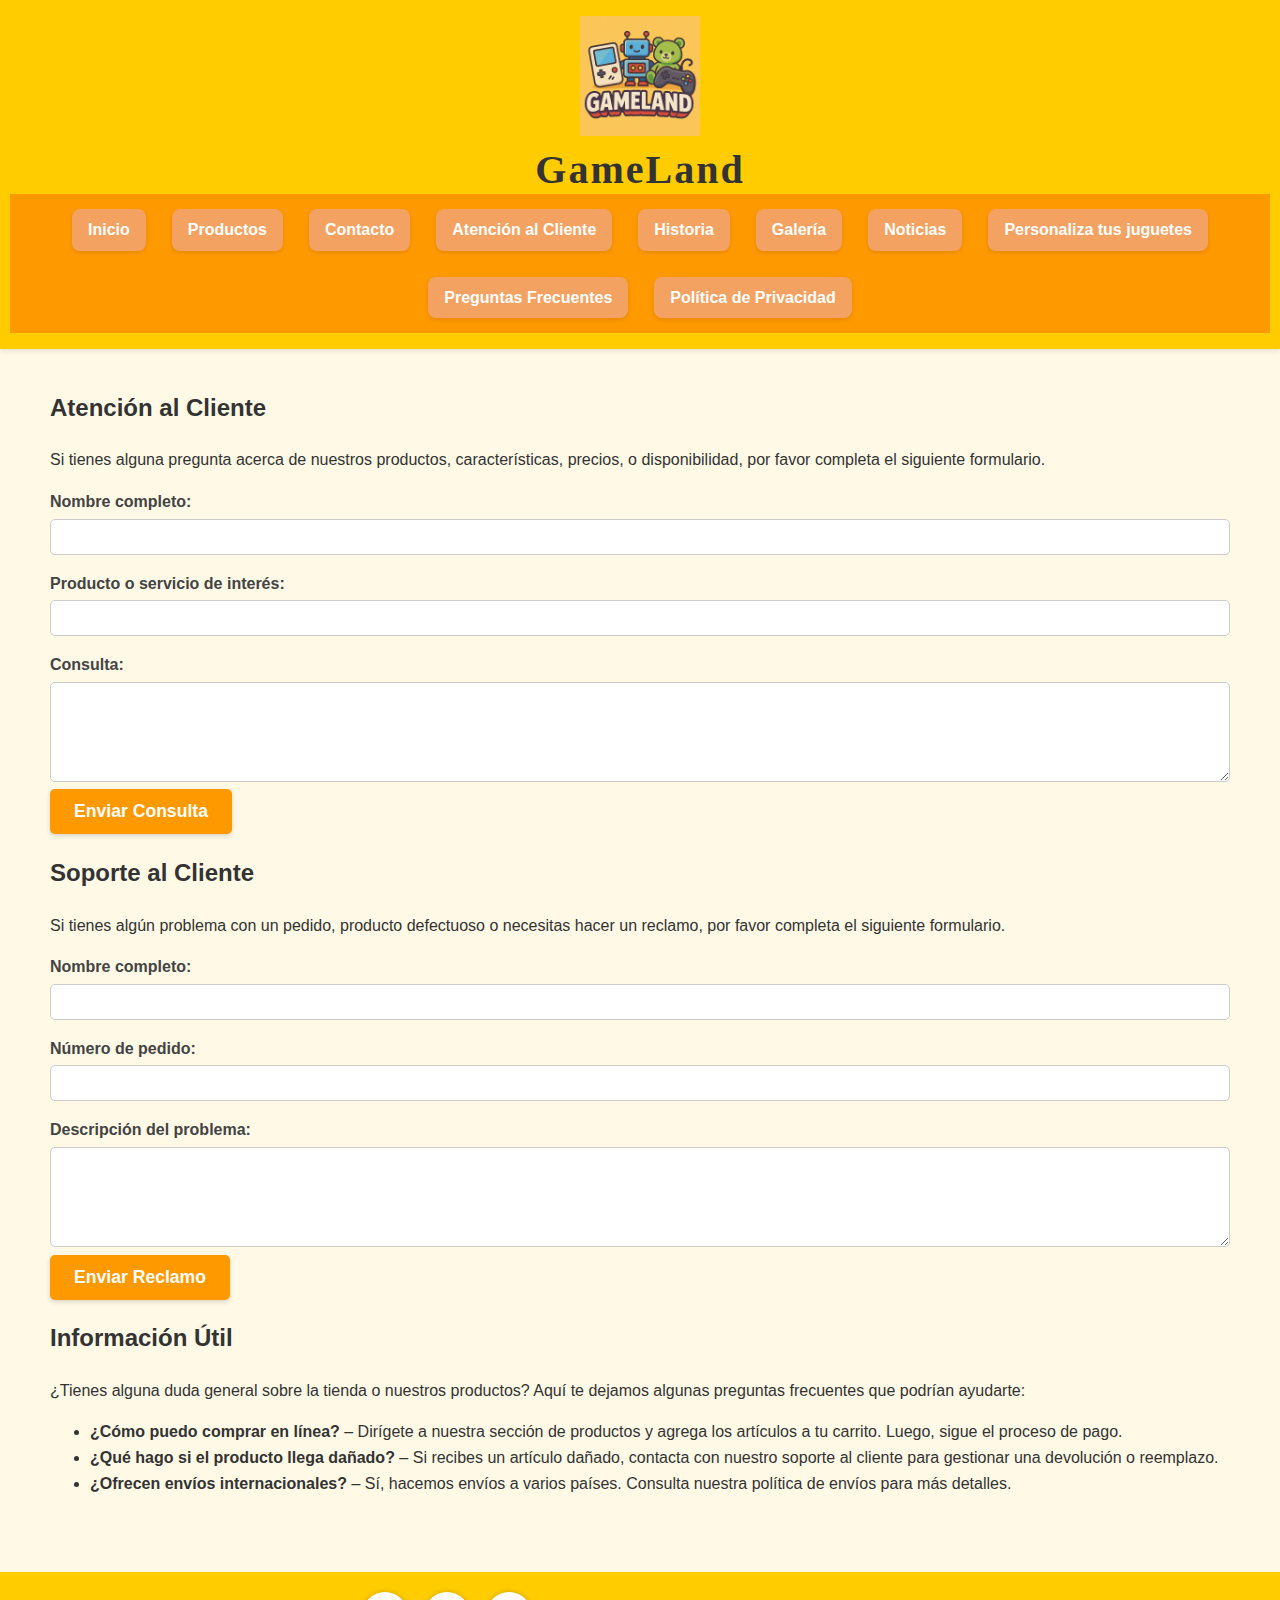
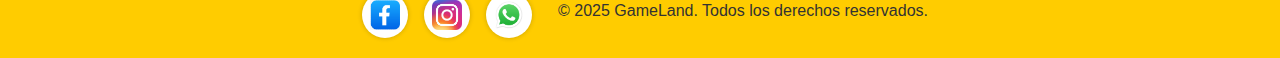
<file: cliente.html>
<!DOCTYPE html>
<html lang="es">
<head>
    <meta charset="UTF-8" />
    <meta name="viewport" content="width=device-width, initial-scale=1.0" />
    <title>Atención y Soporte al Cliente - GameLand</title>
    <link rel="stylesheet" href="ESTILOS/estilos.css" />
</head>
<body>
      <header class="header-container">
    <img src="IMAGENES/logoproyec.png" alt="Logo de GameLand" class="logo" />
        <h1>GameLand</h1>
        <nav>
            <a href="index.html">Inicio</a>
            <a href="productos.html">Productos</a>
            <a href="contacto.html">Contacto</a>
            <a href="cliente.html">Atención al Cliente</a>
            <a href="historia.html">Historia</a>
            <a href="galeria.html">Galería</a>
            <a href="noticias.html">Noticias</a>
            <a href="Personaliza.html">Personaliza tus juguetes</a>
            <a href="faq.html">Preguntas Frecuentes</a>
            <a href="politica_privacidad.html">Política de Privacidad</a>
        </nav>
    </header>

    <main>
        <section class="atencion">
            <h2>Atención al Cliente</h2>
            <p>Si tienes alguna pregunta acerca de nuestros productos, características, precios, o disponibilidad, por favor completa el siguiente formulario.</p>
            <form action="#" method="POST">
                <label for="nombre">Nombre completo:</label>
                <input type="text" id="nombre" name="nombre" required />

                <label for="producto">Producto o servicio de interés:</label>
                <input type="text" id="producto" name="producto" required />

                <label for="consulta">Consulta:</label>
                <textarea id="consulta" name="consulta" required></textarea>

                <button type="submit">Enviar Consulta</button>
            </form>
        </section>

        <section class="soporte">
            <h2>Soporte al Cliente</h2>
            <p>Si tienes algún problema con un pedido, producto defectuoso o necesitas hacer un reclamo, por favor completa el siguiente formulario.</p>
            <form action="#" method="POST">
                <label for="nombre">Nombre completo:</label>
                <input type="text" id="nombre" name="nombre" required />

                <label for="pedido">Número de pedido:</label>
                <input type="text" id="pedido" name="pedido" required />

                <label for="problema">Descripción del problema:</label>
                <textarea id="problema" name="problema" required></textarea>

                <button type="submit">Enviar Reclamo</button>
            </form>
        </section>

        <section class="informacion-util">
            <h2>Información Útil</h2>
            <p>¿Tienes alguna duda general sobre la tienda o nuestros productos? Aquí te dejamos algunas preguntas frecuentes que podrían ayudarte:</p>
            <ul>
                <li><strong>¿Cómo puedo comprar en línea?</strong> – Dirígete a nuestra sección de productos y agrega los artículos a tu carrito. Luego, sigue el proceso de pago.</li>
                <li><strong>¿Qué hago si el producto llega dañado?</strong> – Si recibes un artículo dañado, contacta con nuestro soporte al cliente para gestionar una devolución o reemplazo.</li>
                <li><strong>¿Ofrecen envíos internacionales?</strong> – Sí, hacemos envíos a varios países. Consulta nuestra política de envíos para más detalles.</li>
            </ul>
        </section>
    </main>

    <footer>
        <div class="redes" style="text-align: center; padding: 10px;">
           <div class="social-links">
      <a href="#"><img src="IMAGENES/facebook.png" alt="Facebook" /></a>
      <a href="#"><img src="IMAGENES/instagram.jpeg" alt="Instagram" /></a>
      <a href="#"><img src="IMAGENES/wazap.jpg" alt="WhatsApp" /></a>
    </div>
        </div>
        <p style="text-align: center;">&copy; 2025 GameLand. Todos los derechos reservados.</p>
    </footer>
</body>
</html>
</file>
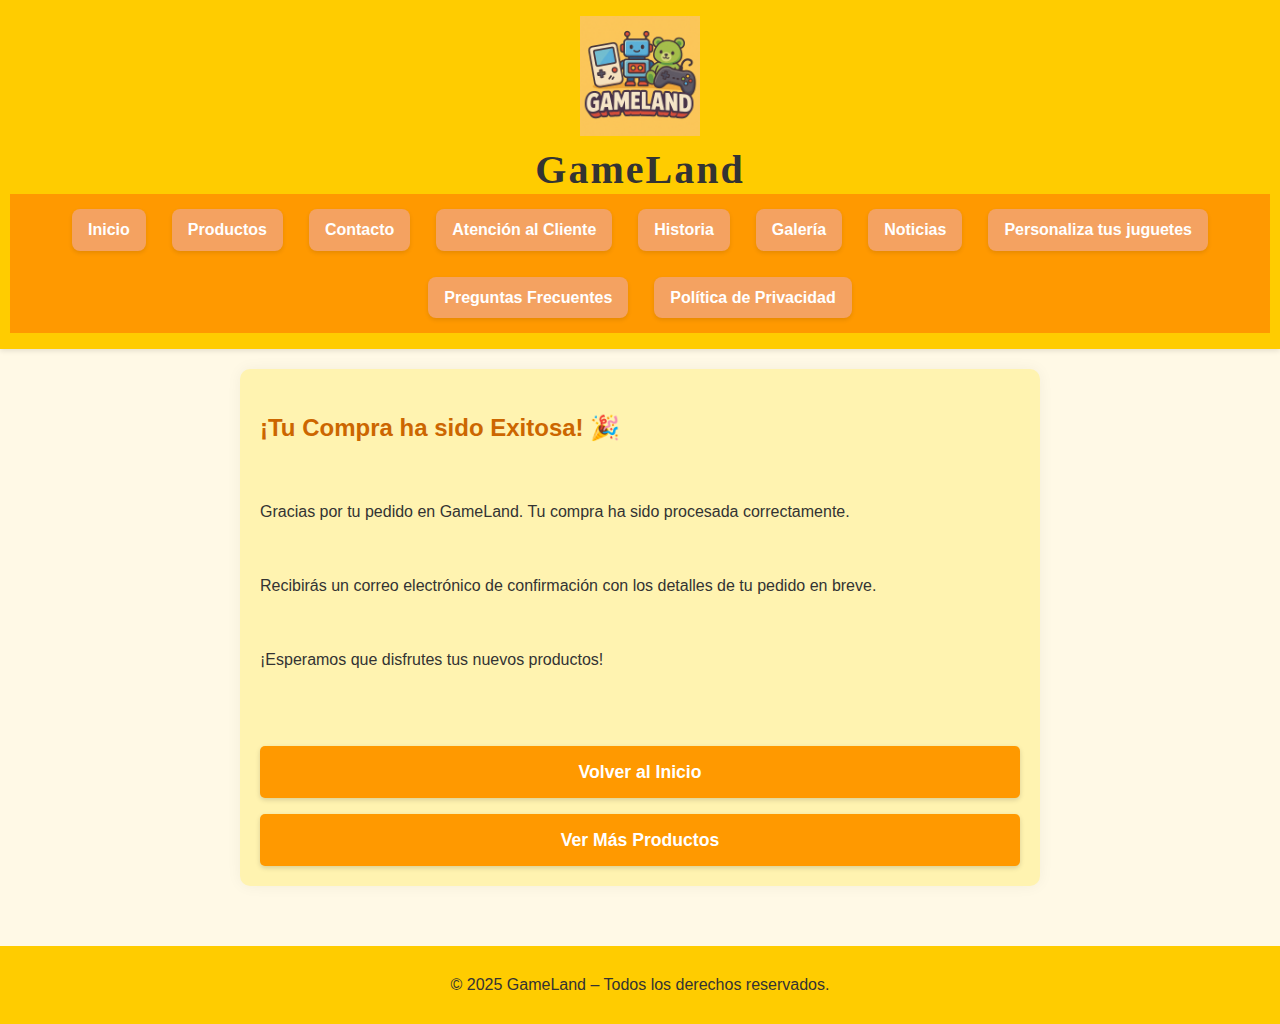
<file: confirmacion_pago.html>
<!DOCTYPE html>
<html lang="es">
<head>
    <meta charset="UTF-8">
    <meta name="viewport" content="width=device-width, initial-scale=1.0">
    <title>GameLand - Confirmación de Pago</title>
<link rel="stylesheet" href="ESTILOS/estilos.css">
</head>
<body>
      <header class="header-container">
    <img src="IMAGENES/logoproyec.png" alt="Logo de GameLand" class="logo" />
        <h1>GameLand</h1>
        <nav>
            <a href="index.html">Inicio</a>
            <a href="productos.html">Productos</a>
            <a href="contacto.html">Contacto</a>
            <a href="cliente.html">Atención al Cliente</a>
            <a href="historia.html">Historia</a>
            <a href="galeria.html">Galería</a>
            <a href="noticias.html">Noticias</a>
            <a href="Personaliza.html">Personaliza tus juguetes</a>
            <a href="faq.html">Preguntas Frecuentes</a>
            <a href="politica_privacidad.html">Política de Privacidad</a>
        </nav>
    </header>

    <main>
        
        <div class="atencion-cliente">
            <h2>¡Tu Compra ha sido Exitosa! 🎉</h2>
            <p>Gracias por tu pedido en GameLand. Tu compra ha sido procesada correctamente.</p>
            <p>Recibirás un correo electrónico de confirmación con los detalles de tu pedido en breve.</p>
            <p>¡Esperamos que disfrutes tus nuevos productos!</p>
            <br>
            <a href="index.html" class="cta-button">Volver al Inicio</a>
            <a href="productos.html" class="cta-button">Ver Más Productos</a>
        </div>
    </main>

    <footer>
        <p>© 2025 GameLand – Todos los derechos reservados.</p>
    </footer>
</body>
</html>
</file>
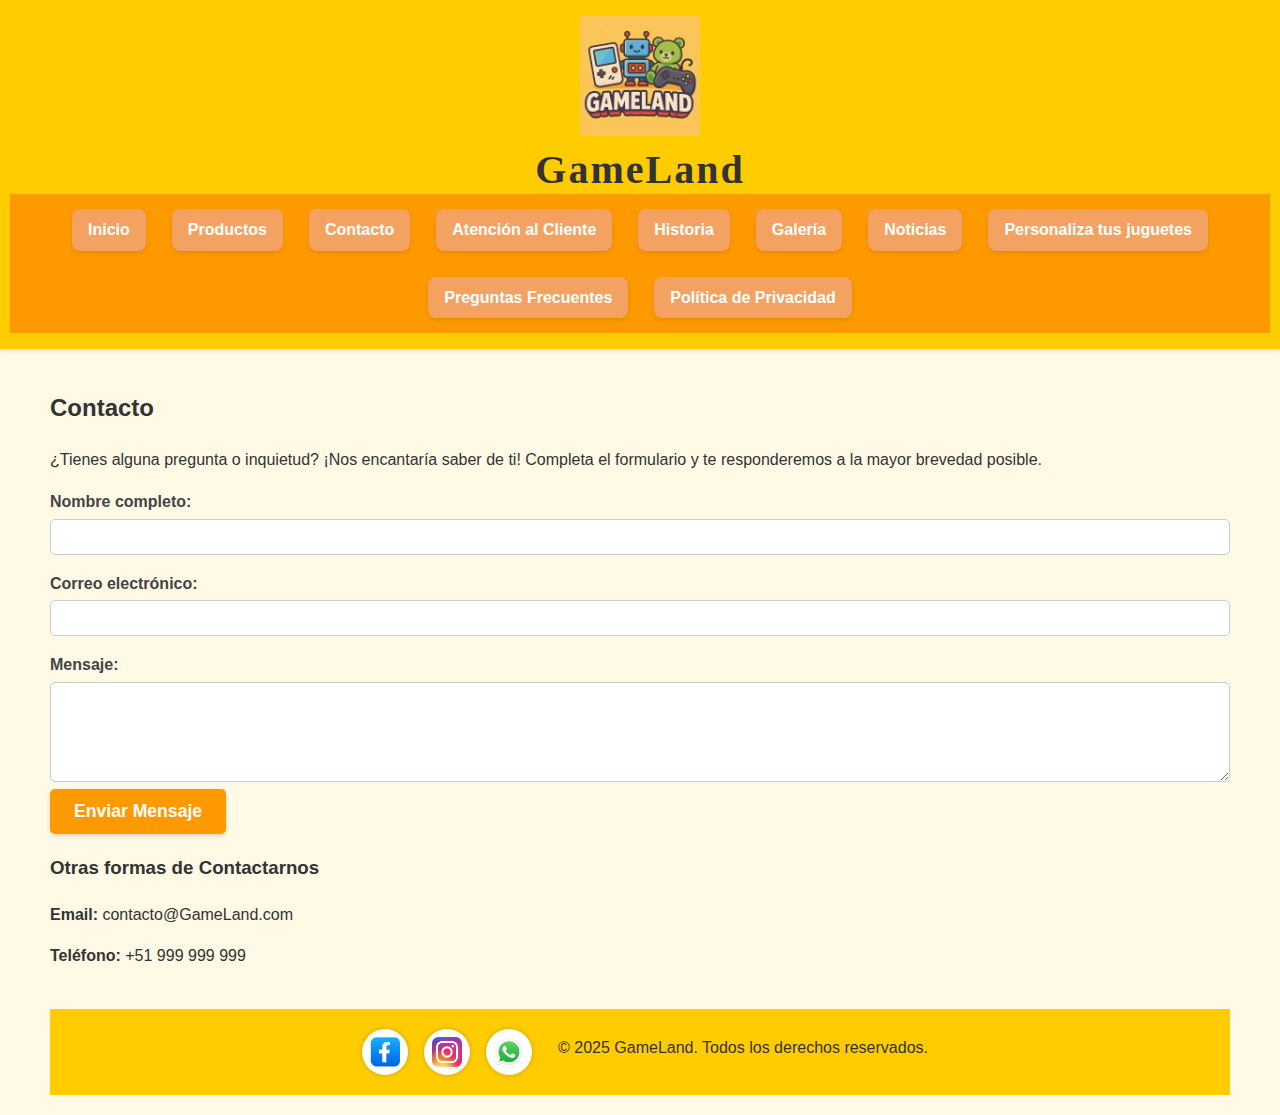
<file: contacto.html>
<!-- contacto.html -->
<!DOCTYPE html>
<html lang="es">
<head>
    <meta charset="UTF-8" />
    <meta name="viewport" content="width=device-width, initial-scale=1.0" />
    <title>Contacto - GameLand</title>
    <link rel="stylesheet" href="ESTILOS/estilos.css" />
</head>
<body class="pagina-contacto">
      <header class="header-container">
    <img src="IMAGENES/logoproyec.png" alt="Logo de GameLand" class="logo" />
        <h1>GameLand</h1>
        <nav>
            <a href="index.html">Inicio</a>
            <a href="productos.html">Productos</a>
            <a href="contacto.html">Contacto</a>
            <a href="cliente.html">Atención al Cliente</a>
            <a href="historia.html">Historia</a>
            <a href="galeria.html">Galería</a>
            <a href="noticias.html">Noticias</a>
            <a href="Personaliza.html">Personaliza tus juguetes</a>
            <a href="faq.html">Preguntas Frecuentes</a>
            <a href="politica_privacidad.html">Política de Privacidad</a>
        </nav>
    </header>

    <main>
        <section class="contacto">
            <h2>Contacto</h2>
            <p>¿Tienes alguna pregunta o inquietud? ¡Nos encantaría saber de ti! Completa el formulario y te responderemos a la mayor brevedad posible.</p>
            
            <form action="#" method="POST">
                <label for="nombre">Nombre completo:</label>
                <input type="text" id="nombre" name="nombre" required />

                <label for="correo">Correo electrónico:</label>
                <input type="email" id="correo" name="correo" required />

                <label for="mensaje">Mensaje:</label>
                <textarea id="mensaje" name="mensaje" rows="4" required></textarea>

                <button type="submit">Enviar Mensaje</button>
            </form>
        </section>

        <section class="informacion">
            <h3>Otras formas de Contactarnos</h3>
            <p><strong>Email:</strong> contacto@GameLand.com</p>
            <p><strong>Teléfono:</strong> +51 999 999 999</p>
           <footer>
        <div class="redes" style="text-align: center; padding: 10px;">
           <div class="social-links">
      <a href="#"><img src="IMAGENES/facebook.png" alt="Facebook" /></a>
      <a href="#"><img src="IMAGENES/instagram.jpeg" alt="Instagram" /></a>
      <a href="#"><img src="IMAGENES/wazap.jpg" alt="WhatsApp" /></a>
    </div>
        </div>
        <p style="text-align: center;">&copy; 2025 GameLand. Todos los derechos reservados.</p>
    </footer>
</body>
</html>
</file>
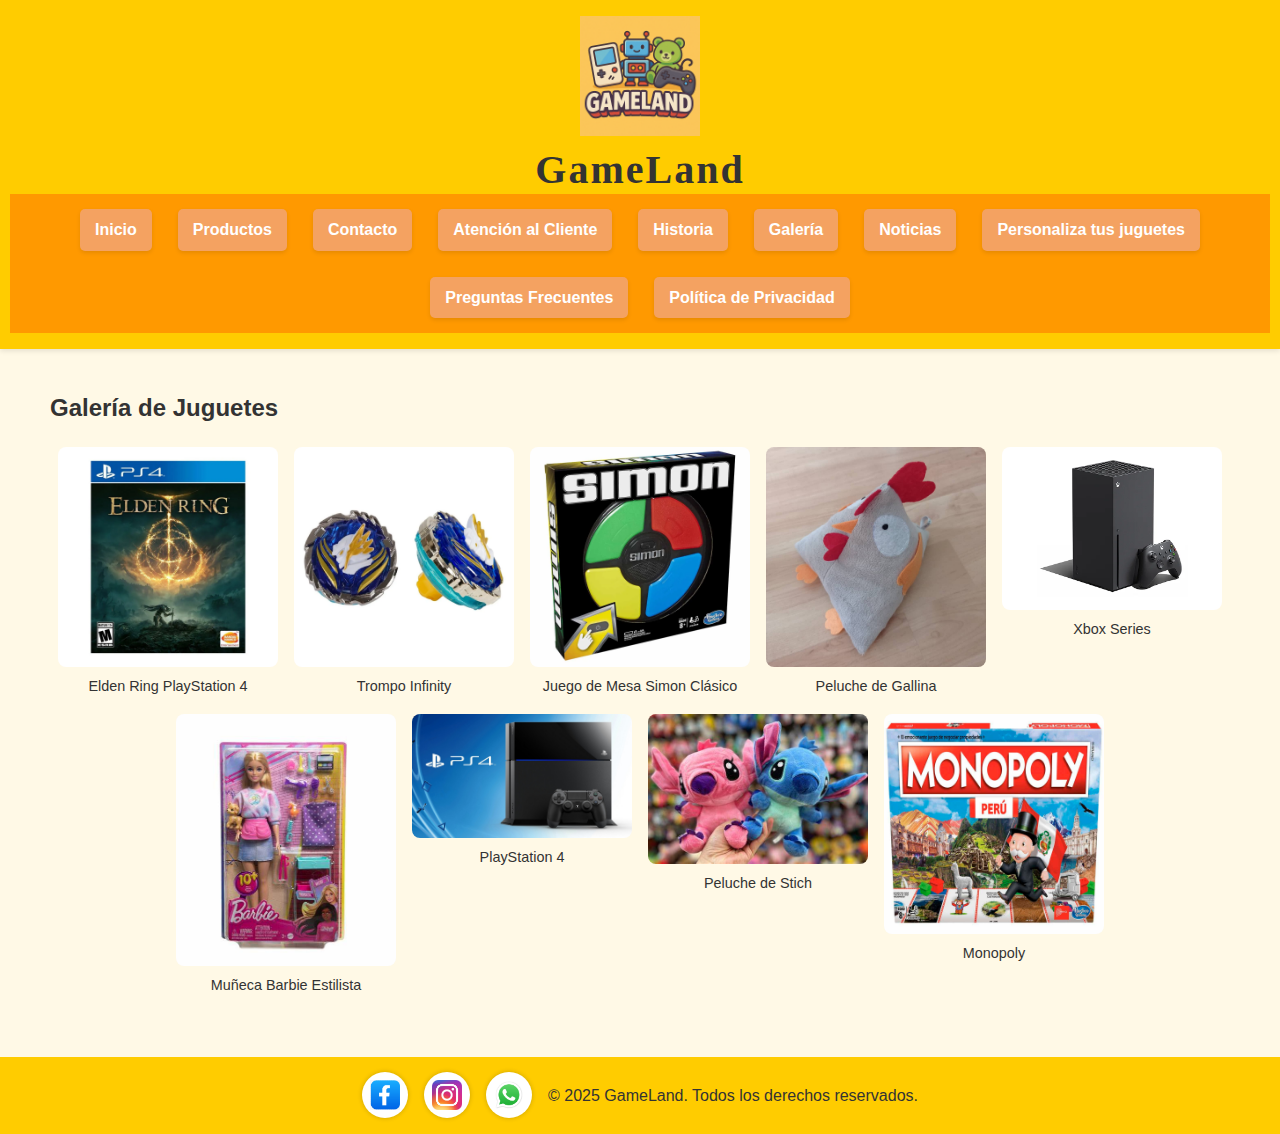
<file: galeria.html>
<!DOCTYPE html>
<html lang="es">
<head>
    <meta charset="UTF-8" />
    <meta name="viewport" content="width=device-width, initial-scale=1" />
    <title>Galería de Juguetes | GameLand</title>
    <link rel="stylesheet" href="ESTILOS/estilos.css" />
        <link rel="stylesheet" href="ESTILOS/Transicion.css" />

</head>
<body class="pagina-galeria">
        <header class="header-container">
    <img src="IMAGENES/logoproyec.png" alt="Logo de GameLand" class="logo" />
        <h1>GameLand</h1>
        <nav>
            <a href="index.html">Inicio</a>
            <a href="productos.html">Productos</a>
            <a href="contacto.html">Contacto</a>
            <a href="cliente.html">Atención al Cliente</a>
            <a href="historia.html">Historia</a>
            <a href="galeria.html">Galería</a>
            <a href="noticias.html">Noticias</a>
            <a href="Personaliza.html">Personaliza tus juguetes</a>
            <a href="faq.html">Preguntas Frecuentes</a>
            <a href="politica_privacidad.html">Política de Privacidad</a>
        </nav>
    </header>

    <main>
        <section class="galeria">
            <h2>Galería de Juguetes</h2>
            <div class="grid-galeria">
                <figure>
                    <img src="IMAGENES/EldenRing.jpg" alt="VideoJuego" />
                    <figcaption>Elden Ring PlayStation 4</figcaption>
                </figure>
                <figure>
                    <img src="IMAGENES/TrompoInfinity.jpg" alt="Canicas de colores" />
                    <figcaption>Trompo Infinity</figcaption>
                </figure>
                <figure>
                    <img src="IMAGENES/Simon.jpg" alt="Juguete tradicional de madera" />
                    <figcaption>Juego de Mesa Simon Clásico </figcaption>
                </figure>
                <figure>
                    <img src="IMAGENES/GALLINA.jpg" alt="Bolitas para jugar" />
                    <figcaption>Peluche de Gallina</figcaption>
                </figure>
                <figure>
                    <img src="IMAGENES/Xbox.jpg" alt="Peluche con forma de oso" />
                    <figcaption>Xbox Series</figcaption>
                </figure>
                <figure>
                    <img src="IMAGENES/muñecabarbieestilista.jpeg" alt="Juguete de construcción" />
                    <figcaption>Muñeca Barbie Estilista</figcaption>
                </figure>
                <figure>
                    <img src="IMAGENES/PS4.jpeg" alt="Carrito de juguete" />
                    <figcaption>PlayStation 4</figcaption>
                </figure>
                <figure>
                    <img src="IMAGENES/STICH.jpeg" alt="Rompecabezas de colores" />
                    <figcaption>Peluche de Stich</figcaption>
                </figure>
                <figure>
                    <img src="IMAGENES/Monopoly.jpg" alt="Juego de mesa" />
                    <figcaption>Monopoly</figcaption>
                </figure>
            </div>
        </section>
    </main>

    <footer>
        <div class="social-links">
            <a href="#" aria-label="Facebook">
                <img src="IMAGENES/facebook.png" alt="Facebook" />
            </a>
            <a href="#" aria-label="Instagram">
                <img src="IMAGENES/instagram.jpeg" alt="Instagram" />
            </a>
            <a href="#" aria-label="WhatsApp">
                <img src="IMAGENES/wazap.jpg" alt="WhatsApp" />
            </a>
        </div>
        <p style="text-align: center;">&copy; 2025 GameLand. Todos los derechos reservados.</p>
    </footer>
</body>
</html>
</file>
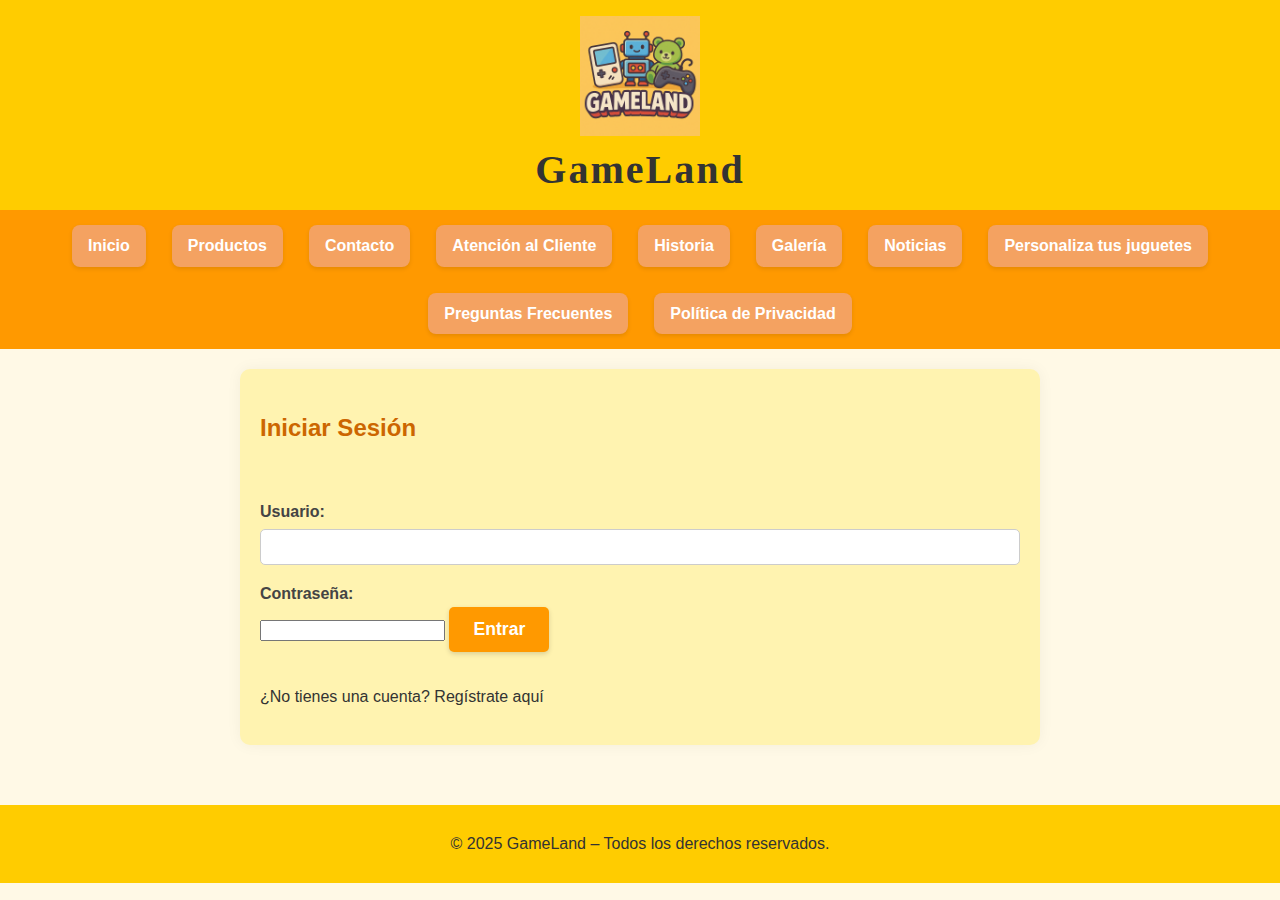
<file: login.html>
<!DOCTYPE html>
<html lang="es">
<head>
    <meta charset="UTF-8">
    <meta name="viewport" content="width=device-width, initial-scale=1.0">
    <title>Iniciar Sesión - GameLand</title>
    <link rel="stylesheet" href="ESTILOS/estilos.css">
</head>
<body class="page-login">
    <header class="header-container">
        <img src="IMAGENES/logoproyec.png" alt="GameLand Logo" class="logo">
        <h1>GameLand</h1>
    </header>
<nav>
            <a href="index.html">Inicio</a>
            <a href="productos.html">Productos</a>
            <a href="contacto.html">Contacto</a>
            <a href="cliente.html">Atención al Cliente</a>
            <a href="historia.html">Historia</a>
            <a href="galeria.html">Galería</a>
            <a href="noticias.html">Noticias</a>
            <a href="Personaliza.html">Personaliza tus juguetes</a>
            <a href="faq.html">Preguntas Frecuentes</a>
            <a href="politica_privacidad.html">Política de Privacidad</a>
        </nav>

    <main>
        <section class="content-section">
            <h2>Iniciar Sesión</h2>
            <form id="login-form">
                <label for="username">Usuario:</label>
                <input type="text" id="username" name="username" required>

                <label for="password">Contraseña:</label>
                <input type="password" id="password" name="password" required>

                <button type="submit" class="button-primary">Entrar</button>
            </form>
            <p>¿No tienes una cuenta? <a href="registro.html">Regístrate aquí</a></p>
        </section>
    </main>

    <footer>
        <p>© 2025 GameLand – Todos los derechos reservados.</p>
    </footer>

    <script src="Scripts/login.js"></script> </body>
</html>
</file>
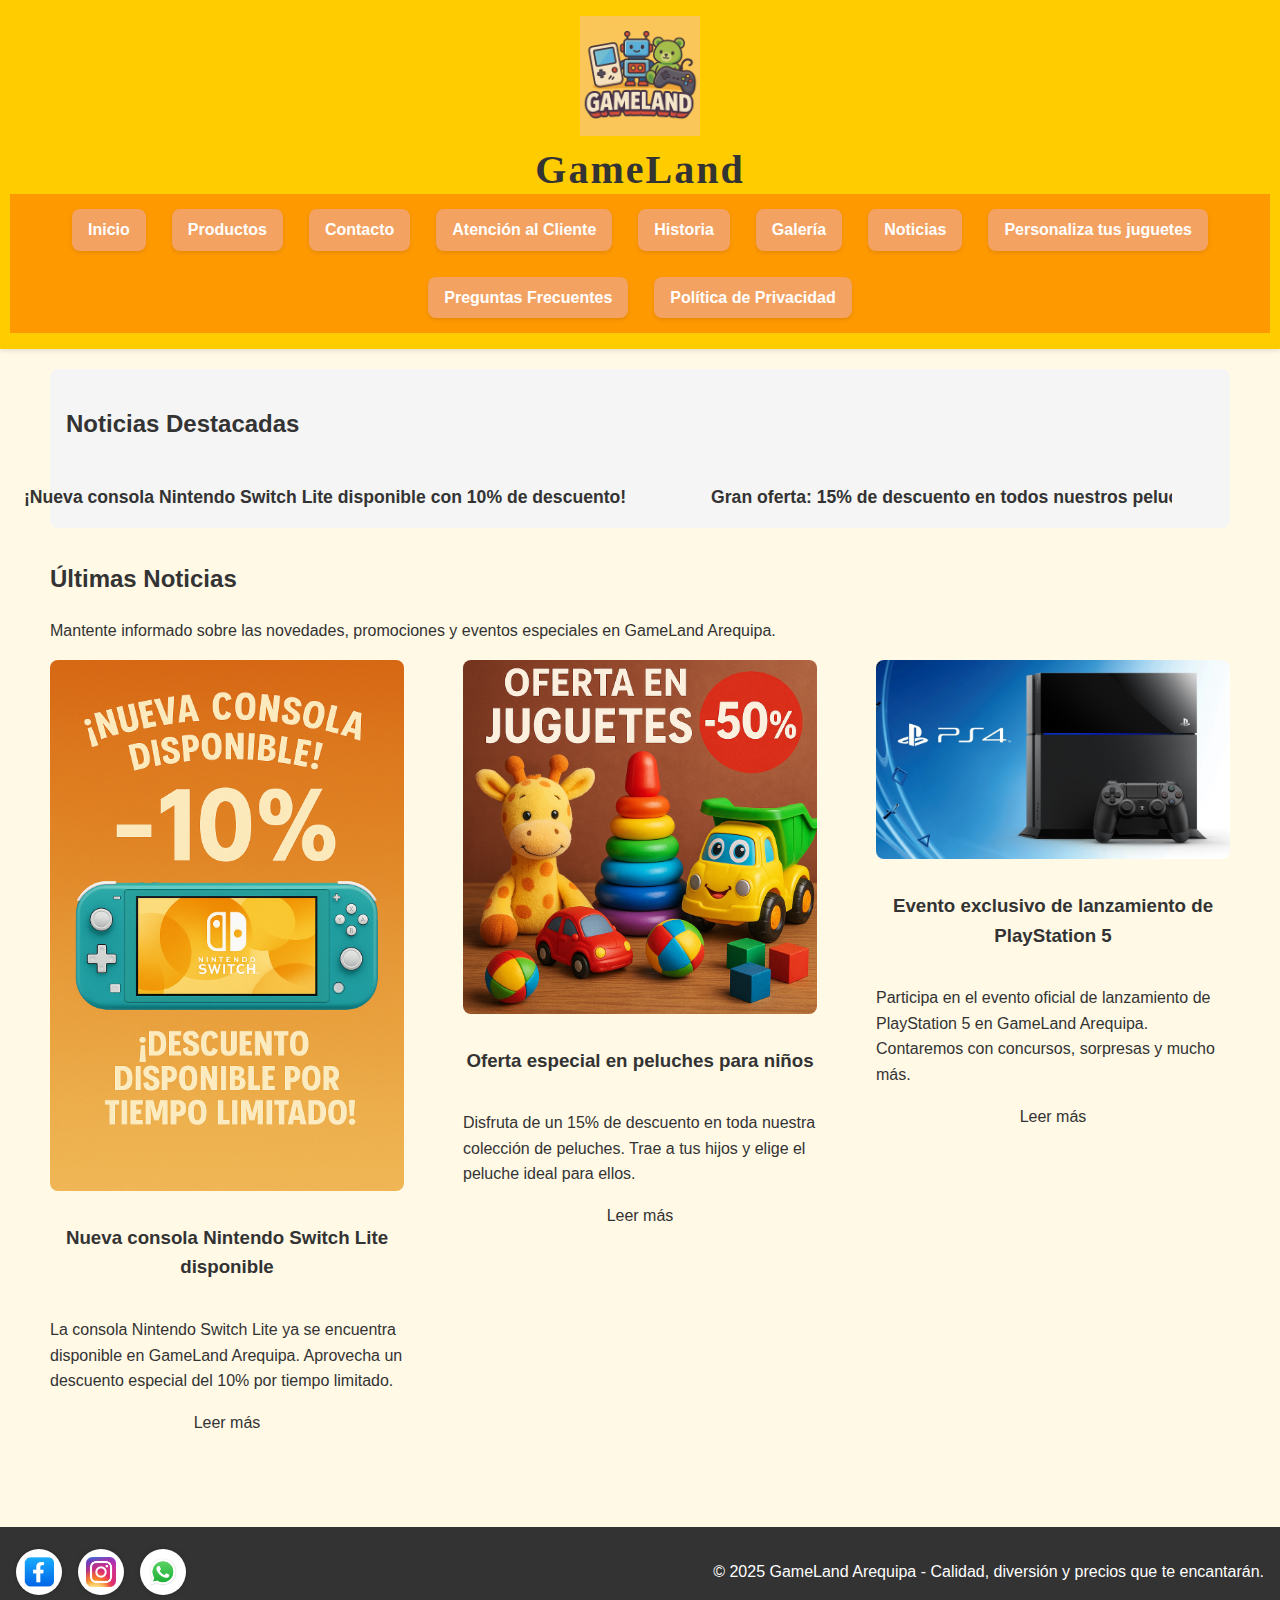
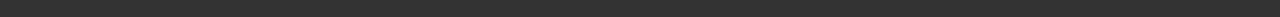
<file: noticias.html>
<!DOCTYPE html>
<html lang="es">
<head>
    <meta charset="UTF-8" />
    <meta name="viewport" content="width=device-width, initial-scale=1" />
    <title>Noticias de GameLand Arequipa</title>
    <link rel="stylesheet" href="ESTILOS/estilos.css" />
    <meta name="description" content="Últimas noticias, ofertas y eventos exclusivos de GameLand Arequipa, tu tienda líder en consolas, juguetes y peluches." />
    <meta name="author" content="GameLand Arequipa" />
</head>
<body class="pagina-noticias">

    <!-- Encabezado principal -->
      <header class="header-container">
    <img src="IMAGENES/logoproyec.png" alt="Logo de GameLand" class="logo" />
        <h1>GameLand</h1>
        <nav>
            <a href="index.html">Inicio</a>
            <a href="productos.html">Productos</a>
            <a href="contacto.html">Contacto</a>
            <a href="cliente.html">Atención al Cliente</a>
            <a href="historia.html">Historia</a>
            <a href="galeria.html">Galería</a>
            <a href="noticias.html">Noticias</a>
            <a href="Personaliza.html">Personaliza tus juguetes</a>
            <a href="faq.html">Preguntas Frecuentes</a>
            <a href="politica_privacidad.html">Política de Privacidad</a>
        </nav>
    </header>

    <main class="noticias-entretenimiento">
        <!-- Marquee para noticias destacadas -->
        <section aria-label="Noticias destacadas" class="marquee-container" style="background: #f5f5f5; padding: 1rem; margin-bottom: 2rem; border-radius: 8px;">
            <h2 class="titulo-seccion" style="margin-bottom: 0.5rem;">Noticias Destacadas</h2>
            <div id="marquee" role="region" aria-live="polite" aria-atomic="true" style="white-space: nowrap; overflow: hidden; font-weight: bold; font-size: 1.1rem;">
                <span style="display: inline-block; padding-right: 5rem;">
                    ¡Nueva consola Nintendo Switch Lite disponible con 10% de descuento!
                </span>
                <span style="display: inline-block; padding-right: 5rem;">
                    Gran oferta: 15% de descuento en todos nuestros peluches.
                </span>
                <span style="display: inline-block; padding-right: 5rem;">
                    Evento exclusivo de lanzamiento de PlayStation 5 en GameLand Arequipa.
                </span>
            </div>
        </section>

        <!-- Sección principal de noticias -->
        <section aria-labelledby="seccion-noticias">
            <h2 id="seccion-noticias" class="titulo-seccion">Últimas Noticias</h2>
            <p class="introduccion">
                Mantente informado sobre las novedades, promociones y eventos especiales en GameLand Arequipa.
            </p>

            <div class="noticias-container">
                <article class="articulo-noticia" tabindex="0" aria-labelledby="noticia1-titulo" aria-describedby="noticia1-desc">
                    <img src="IMAGENES/OfertaNintento.png" alt="Nueva consola Nintendo Switch Lite en stock" class="imagen-noticia" loading="lazy" />
                    <h3 id="noticia1-titulo" class="subtitulo-noticia">Nueva consola Nintendo Switch Lite disponible</h3>
                    <p id="noticia1-desc">
                        La consola Nintendo Switch Lite ya se encuentra disponible en GameLand Arequipa. Aprovecha un descuento especial del 10% por tiempo limitado.
                    </p>
                    <a href="#" class="link-noticia" aria-label="Leer más sobre la consola Nintendo Switch Lite">Leer más</a>
                </article>

                <article class="articulo-noticia" tabindex="0" aria-labelledby="noticia2-titulo" aria-describedby="noticia2-desc">
                    <img src="IMAGENES/OfertaJuguetes.png" alt="Peluches en oferta con descuento" class="imagen-noticia" loading="lazy" />
                    <h3 id="noticia2-titulo" class="subtitulo-noticia">Oferta especial en peluches para niños</h3>
                    <p id="noticia2-desc">
                        Disfruta de un 15% de descuento en toda nuestra colección de peluches. Trae a tus hijos y elige el peluche ideal para ellos.
                    </p>
                    <a href="#" class="link-noticia" aria-label="Leer más sobre la oferta en peluches">Leer más</a>
                </article>

                <article class="articulo-noticia" tabindex="0" aria-labelledby="noticia3-titulo" aria-describedby="noticia3-desc">
                    <img src="IMAGENES/PS4.jpeg" alt="Evento de lanzamiento de PlayStation 5" class="imagen-noticia" loading="lazy" />
                    <h3 id="noticia3-titulo" class="subtitulo-noticia">Evento exclusivo de lanzamiento de PlayStation 5</h3>
                    <p id="noticia3-desc">
                        Participa en el evento oficial de lanzamiento de PlayStation 5 en GameLand Arequipa. Contaremos con concursos, sorpresas y mucho más.
                    </p>
                    <a href="#" class="link-noticia" aria-label="Leer más sobre el evento de lanzamiento de PlayStation 5">Leer más</a>
                </article>
            </div>
        </section>
    </main>

    <!-- Pie de página -->
    <footer class="footer" role="contentinfo">
        <div class="social-links" aria-label="Redes sociales">
            <a href="#" aria-label="Facebook"><img src="IMAGENES/facebook.png" alt="Facebook" /></a>
            <a href="#" aria-label="Instagram"><img src="IMAGENES/instagram.jpeg" alt="Instagram" /></a>
            <a href="#" aria-label="WhatsApp"><img src="IMAGENES/wazap.jpg" alt="WhatsApp" /></a>
        </div>
        <p>&copy; 2025 GameLand Arequipa - Calidad, diversión y precios que te encantarán.</p>
    </footer>

    <!-- Script para hacer funcionar la marquesina de manera continua -->
    <script>
        (function() {
            const marquee = document.getElementById('marquee');
            let scrollAmount = 0;
            const speed = 1; // Velocidad de desplazamiento (px por frame)

            function scrollMarquee() {
                scrollAmount += speed;
                if(scrollAmount >= marquee.scrollWidth / 3) { // Repite el contenido
                    scrollAmount = 0;
                }
                marquee.style.transform = `translateX(-${scrollAmount}px)`;
                requestAnimationFrame(scrollMarquee);
            }

            // Clonar el contenido para efecto continuo
            marquee.innerHTML += marquee.innerHTML;
            scrollMarquee();
        })();
    </script>

</body>
</html>
</file>
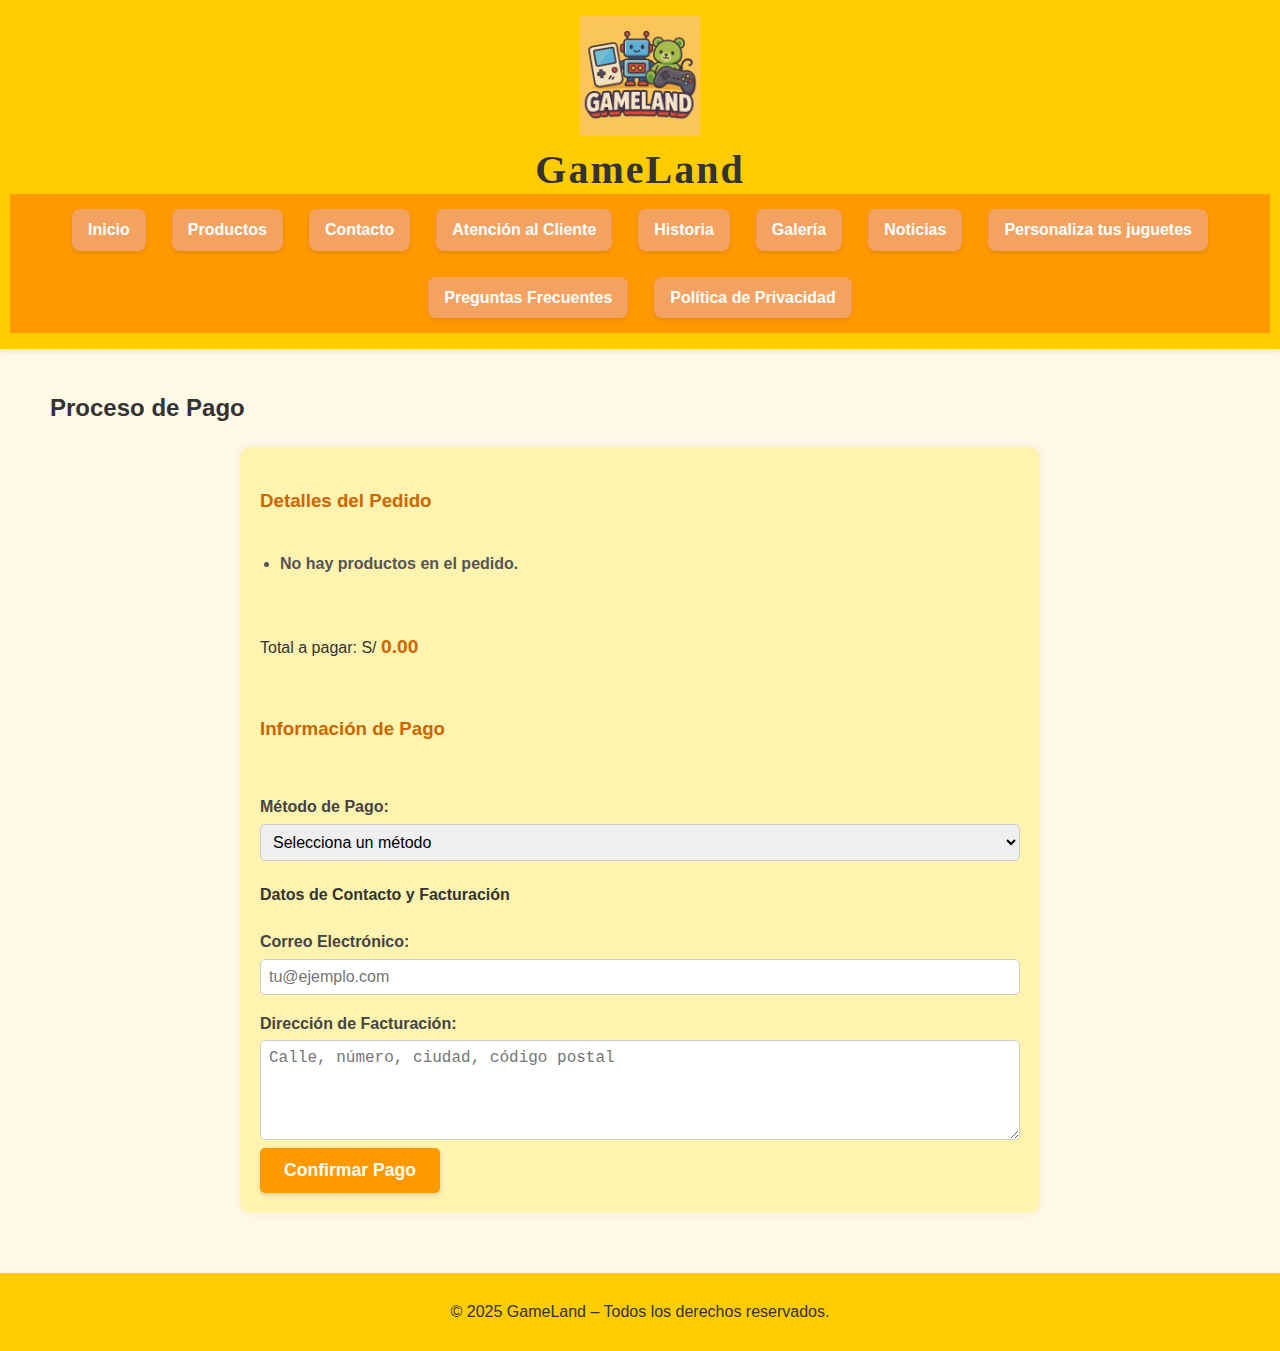
<file: pago.html>
<!DOCTYPE html>
<html lang="es">
<head>
    <meta charset="UTF-8">
    <meta name="viewport" content="width=device-width, initial-scale=1.0">
    <title>GameLand - Proceso de Pago</title>
    <link rel="stylesheet" href="ESTILOS/estilos.css">
</head>
<body class="page-pago">
      <header class="header-container">
    <img src="IMAGENES/logoproyec.png" alt="Logo de GameLand" class="logo" />
        <h1>GameLand</h1>
        <nav>
            <a href="index.html">Inicio</a>
            <a href="productos.html">Productos</a>
            <a href="contacto.html">Contacto</a>
            <a href="cliente.html">Atención al Cliente</a>
            <a href="historia.html">Historia</a>
            <a href="galeria.html">Galería</a>
            <a href="noticias.html">Noticias</a>
            <a href="Personaliza.html">Personaliza tus juguetes</a>
            <a href="faq.html">Preguntas Frecuentes</a>
            <a href="politica_privacidad.html">Política de Privacidad</a>
        </nav>
    </header>

    <main>
        <h2>Proceso de Pago</h2>
        <div class="content-section">
            <h3>Detalles del Pedido</h3>
            <ul id="resumen-carrito">
                </ul>
            <p>Total a pagar: S/ <span id="total-pago">0.00</span></p>

            <h3>Información de Pago</h3>
            <form id="form-pago">
                <label for="metodo-pago">Método de Pago:</label>
                <select id="metodo-pago" name="metodo-pago" required>
                    <option value="">Selecciona un método</option>
                    <option value="tarjeta">Tarjeta de Crédito/Débito</option>
                    <option value="paypal">PayPal</option>
                    <option value="yape">Yape (Solo Perú)</option>
                </select>

                <div id="campos-tarjeta" class="payment-method-fields" style="display: none;">
                    <h4>Datos de la Tarjeta</h4>
                    <label for="nombre-titular">Nombre del Titular:</label>
                    <input type="text" id="nombre-titular" name="nombre-titular" placeholder="Nombre como aparece en la tarjeta">

                    <label for="numero-tarjeta">Número de Tarjeta:</label>
                    <input type="text" id="numero-tarjeta" name="numero-tarjeta" placeholder="XXXX XXXX XXXX XXXX" pattern="\d{13,19}" title="Ingrese un número de tarjeta válido.">

                    <label for="fecha-vencimiento">Fecha de Vencimiento (MM/AA):</label>
                    <input type="text" id="fecha-vencimiento" name="fecha-vencimiento" placeholder="MM/AA" pattern="(0[1-9]|1[0-2])\/?([0-9]{2})" title="Ingrese una fecha de vencimiento válida (MM/AA).">

                    <label for="cvv">CVV:</label>
                    <input type="text" id="cvv" name="cvv" placeholder="XXX" pattern="\d{3,4}" title="Ingrese el CVV (3 o 4 dígitos).">
                </div>

                <div id="campos-paypal" class="payment-method-fields" style="display: none;">
                    <h4>Pago con PayPal</h4>
                    <p>Al hacer clic en "Confirmar Pago", serás redirigido a la página de PayPal para iniciar sesión en tu cuenta y completar la transacción de forma segura.</p>
                    <img src="IMAGENES/LogoPaypal.jpg" alt="PayPal Logo" style="max-width: 150px; margin-top: 10px;">
                    <p>Asegúrate de tener una cuenta de PayPal y saldo suficiente o una tarjeta vinculada.</p>
                </div>

                <div id="campos-yape" class="payment-method-fields" style="display: none;">
                    <h4>Pago con Yape</h4>
                    <p>Para completar tu pago con Yape, por favor, sigue estos pasos:</p>
                    <ol>
                        <li>Abre tu aplicación Yape en tu celular.</li>
                        <li>Escanea el siguiente código QR o Yapea al número: <strong>987654321</strong>.</li>
                        <li>Ingresa el monto exacto a pagar: <strong>S/ <span id="yape-monto">0.00</span></strong>.</li>
                        <li>Una vez realizado el pago, haz clic en "Confirmar Pago" a continuación.</li>
                    </ol>
                    <img src="IMAGENES/QrYape.jpg" alt="Yape QR Code" style="max-width: 200px; margin-top: 10px; border: 1px solid #ccc;">
                    <p>Tu pedido será procesado una vez que verifiquemos la transacción.</p>
                </div>

                <h4>Datos de Contacto y Facturación</h4>
                <label for="correo-electronico">Correo Electrónico:</label>
                <input type="email" id="correo-electronico" name="correo-electronico" placeholder="tu@ejemplo.com" required>

                <label for="direccion-facturacion">Dirección de Facturación:</label>
                <textarea id="direccion-facturacion" name="direccion-facturacion" rows="3" placeholder="Calle, número, ciudad, código postal" required></textarea>

                <button type="submit">Confirmar Pago</button>
            </form>
        </div>
    </main>

    <footer>
        <p>© 2025 GameLand – Todos los derechos reservados.</p>
    </footer>

    <script src="Scripts/pago.js"></script>
</body>
</html>
</file>
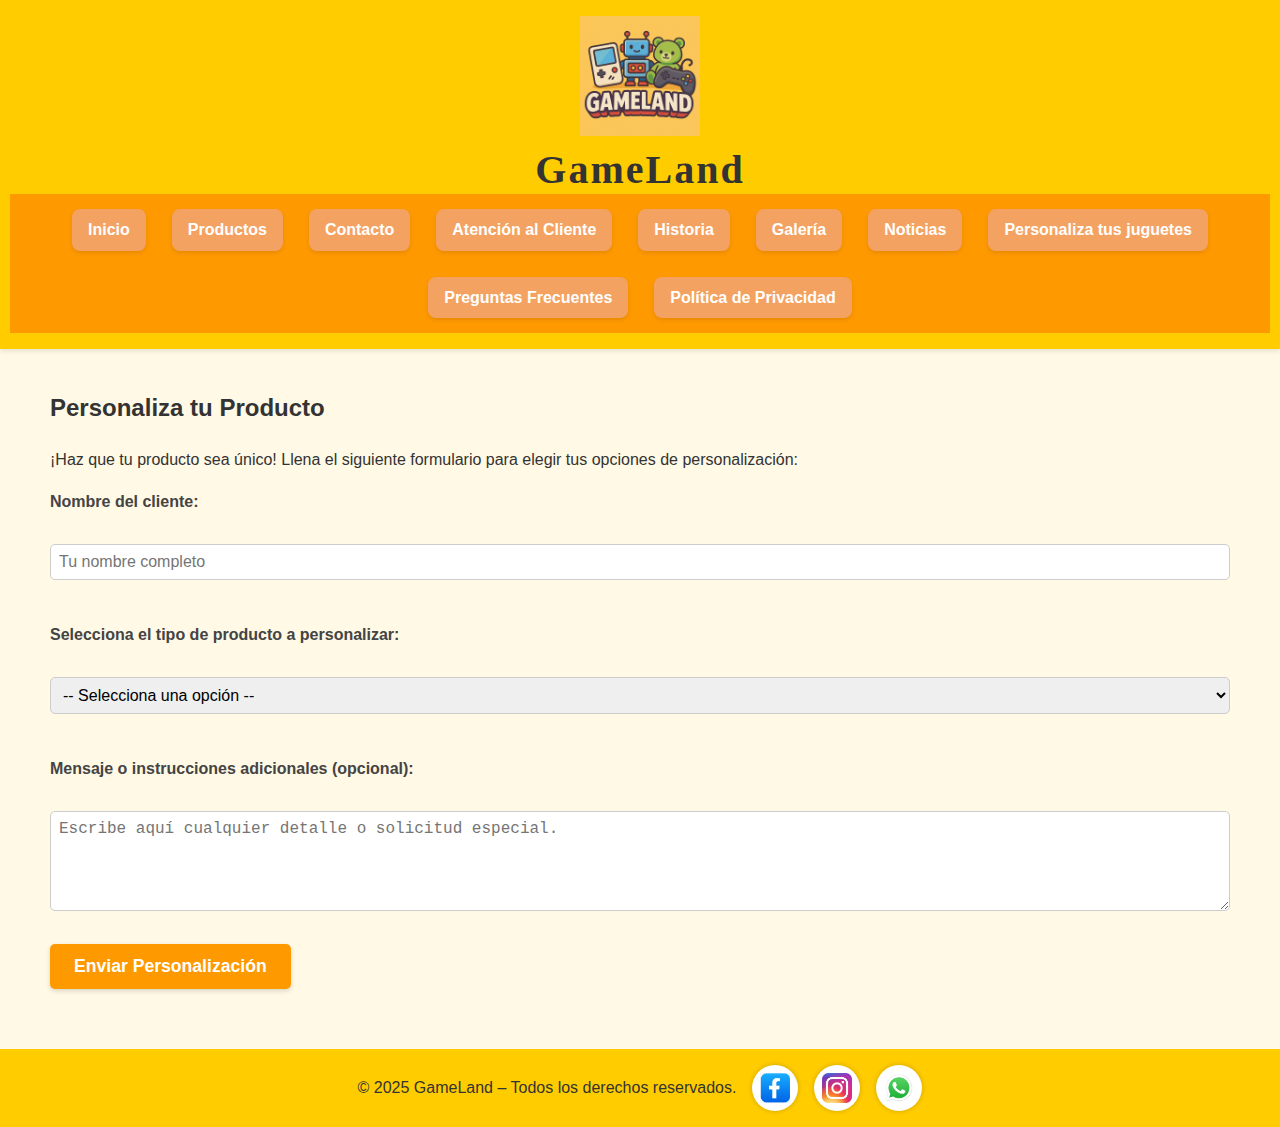
<file: Personaliza.html>
<!DOCTYPE html>
<html lang="es">
<head>
    <meta charset="UTF-8">
    <meta name="viewport" content="width=device-width, initial-scale=1.0">
    <title>Personaliza tu Producto - GameLand</title>
    <link rel="stylesheet" href="ESTILOS/estilos.css" />
    </head>
<body>
 <header class="header-container">
    <img src="IMAGENES/logoproyec.png" alt="Logo de GameLand" class="logo" />
        <h1>GameLand</h1>
        <nav>
            <a href="index.html">Inicio</a>
            <a href="productos.html">Productos</a>
            <a href="contacto.html">Contacto</a>
            <a href="cliente.html">Atención al Cliente</a>
            <a href="historia.html">Historia</a>
            <a href="galeria.html">Galería</a>
            <a href="noticias.html">Noticias</a>
            <a href="Personaliza.html">Personaliza tus juguetes</a>
            <a href="faq.html">Preguntas Frecuentes</a>
            <a href="politica_privacidad.html">Política de Privacidad</a>
        </nav>
    </header>    

    <main>
        <h2>Personaliza tu Producto</h2>
        <p>¡Haz que tu producto sea único! Llena el siguiente formulario para elegir tus opciones de personalización:</p>

        <form action="#" method="post">
            <label for="nombre_cliente">Nombre del cliente:</label><br>
            <input type="text" id="nombre_cliente" name="nombre_cliente" required placeholder="Tu nombre completo"><br><br>

            <label for="tipo_producto">Selecciona el tipo de producto a personalizar:</label><br>
            <select id="tipo_producto" name="tipo_producto" required>
                <option value="">-- Selecciona una opción --</option>
                <option value="juguete">Juguete</option>
                <option value="consola">Consola</option>
            </select><br><br>

            <div id="opciones_juguete" style="display: none;">
                <h3>Personalización de Juguete</h3>
                <label for="tipo_juguete">Tipo de juguete:</label><br>
                <select id="tipo_juguete" name="tipo_juguete">
                    <option value="oso">Oso</option>
                    <option value="conejo">Conejo</option>
                    <option value="perrito">Perro</option>
                    <option value="gato">Gato</option>
                    <option value="muñeca">Muñeca</option>
                    <option value="robot">Robot</option>
                    <option value="peluche">Peluche</option>
                </select><br><br>

                <label for="color_juguete">Color:</label><br>
                <select id="color_juguete" name="color_juguete">
                    <option value="marron">Marrón</option>
                    <option value="blanco">Blanco</option>
                    <option value="rosado">Rosado</option>
                    <option value="azul">Azul</option>
                    <option value="negro">Negro</option>
                    <option value="rojo">Rojo</option>
                    <option value="verde">Verde</option>
                    <option value="otro">Otro (especificar en mensaje)</option>
                </select><br><br>

                <label for="nombre_bordado">Nombre bordado (opcional):</label><br>
                <input type="text" id="nombre_bordado" name="nombre_bordado" placeholder="Ej. El nombre del niño/a"><br><br>

                <label>Accesorios adicionales:</label><br>
                <input type="checkbox" name="accesorios_juguete" value="moño"> Moño<br>
                <input type="checkbox" name="accesorios_juguete" value="gorrito"> Gorro<br>
                <input type="checkbox" name="accesorios_juguete" value="camiseta"> Camiseta personalizada<br><br>
            </div>

            <div id="opciones_consola" style="display: none;">
                <h3>Personalización de Consola</h3>
                <label for="tipo_consola">Selecciona consola:</label><br>
                <select id="tipo_consola" name="tipo_consola">
                    <option value="ps4">PlayStation 4</option>
                    <option value="xbox_series_x">Xbox Series X</option>
                    <option value="xbox_series_s">Xbox Series S</option>
                    <option value="nintendo_switch">Nintendo Switch</option>
                </select><br><br>

                <label for="color_consola">Color de la consola:</label><br>
                <select id="color_consola" name="color_consola">
                    <option value="negro">Negro</option>
                    <option value="blanco">Blanco</option>
                    <option value="edicion_especial">Edición Especial</option>
                    <option value="personalizado">Color personalizado (especificar en mensaje)</option>
                </select><br><br>

                <label for="texto_personalizado_consola">Texto personalizado para consola (opcional):</label><br>
                <input type="text" id="texto_personalizado_consola" name="texto_personalizado_consola" placeholder="Ej. Tu Gamertag o frase corta"><br><br>
            </div>

            <label for="mensaje_adicional">Mensaje o instrucciones adicionales (opcional):</label><br>
            <textarea id="mensaje_adicional" name="mensaje_adicional" rows="4" cols="50" placeholder="Escribe aquí cualquier detalle o solicitud especial."></textarea><br><br>

            <button type="submit">Enviar Personalización</button>
        </form>
    </main>

    <footer>
        <p>&copy; 2025 GameLand – Todos los derechos reservados.</p>
        <div class="social-links">
            <a href="#"><img src="IMAGENES/facebook.png" alt="Facebook" /></a>
            <a href="#"><img src="IMAGENES/instagram.jpeg" alt="Instagram" /></a>
            <a href="#"><img src="IMAGENES/wazap.jpg" alt="WhatsApp" /></a>
        </div>
    </footer>
    <script src="Scripts/personaliza.js"></script>


</body>
</html>
</file>
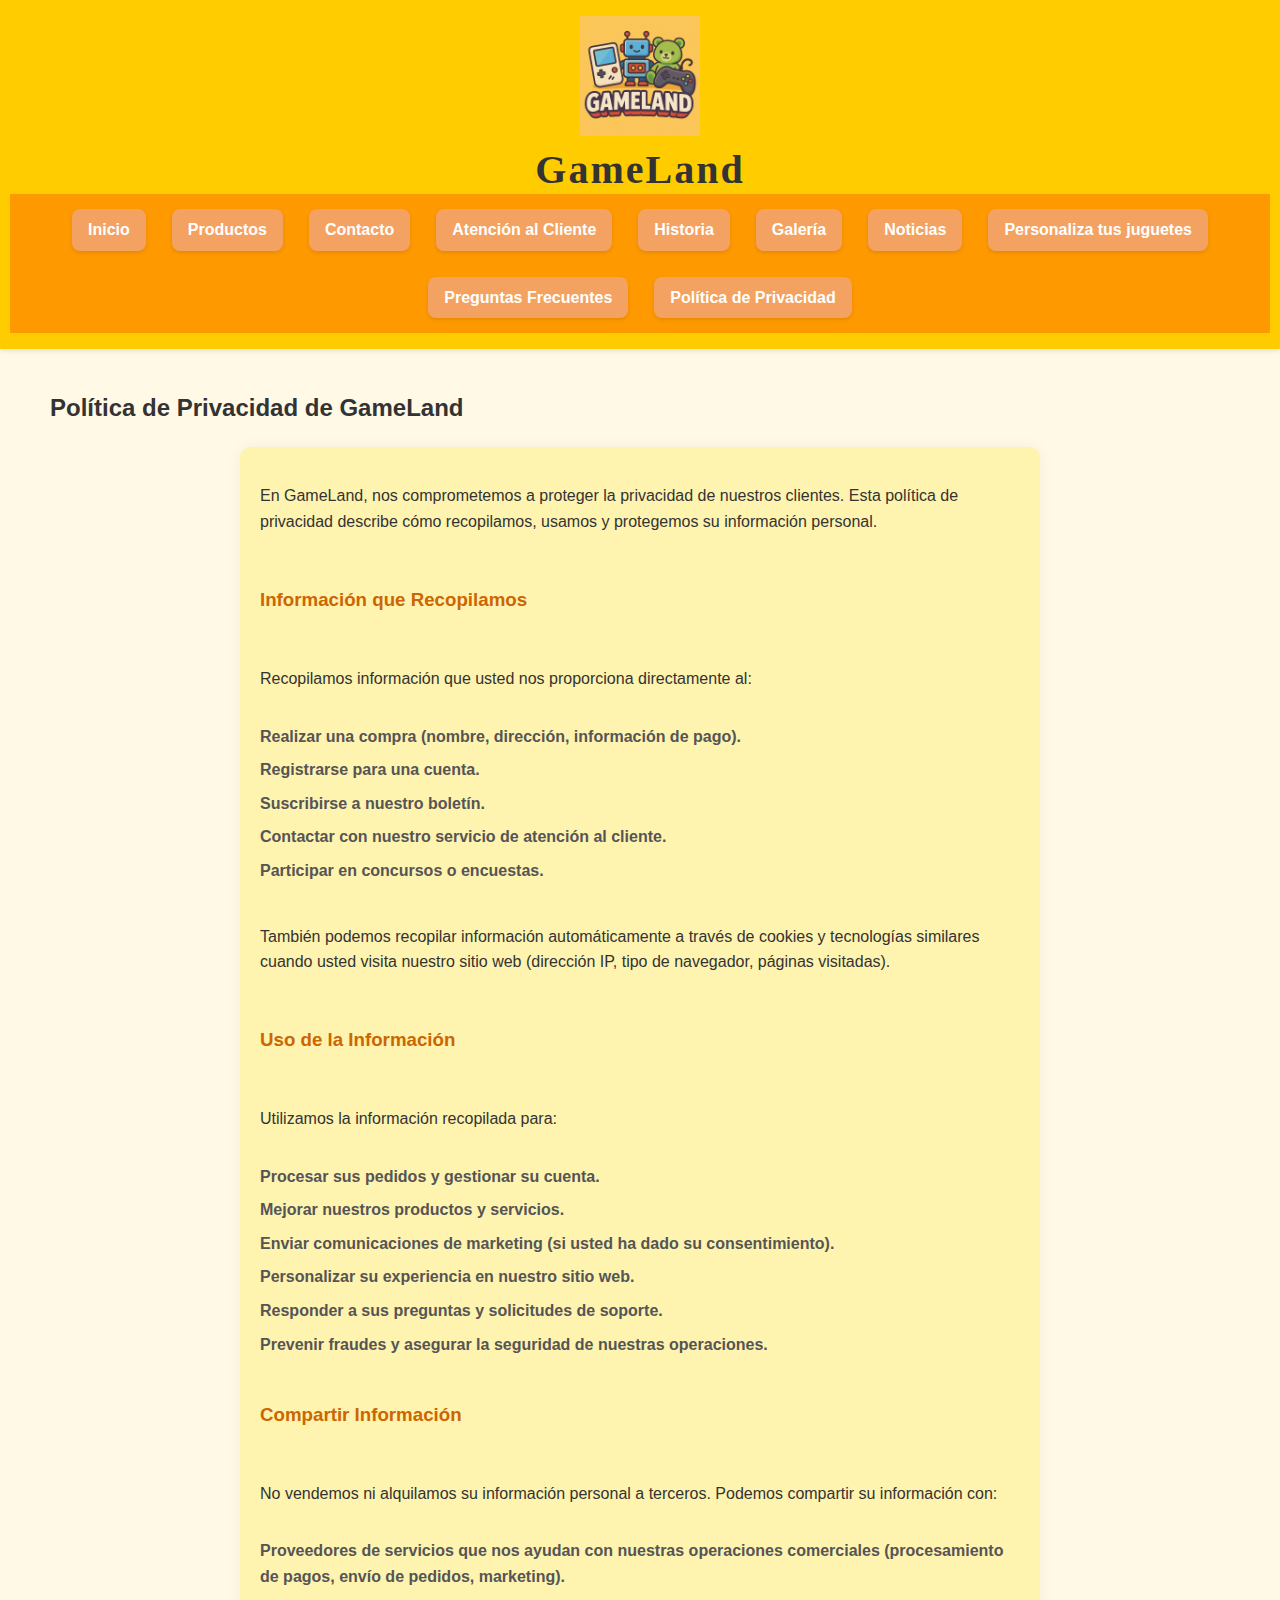
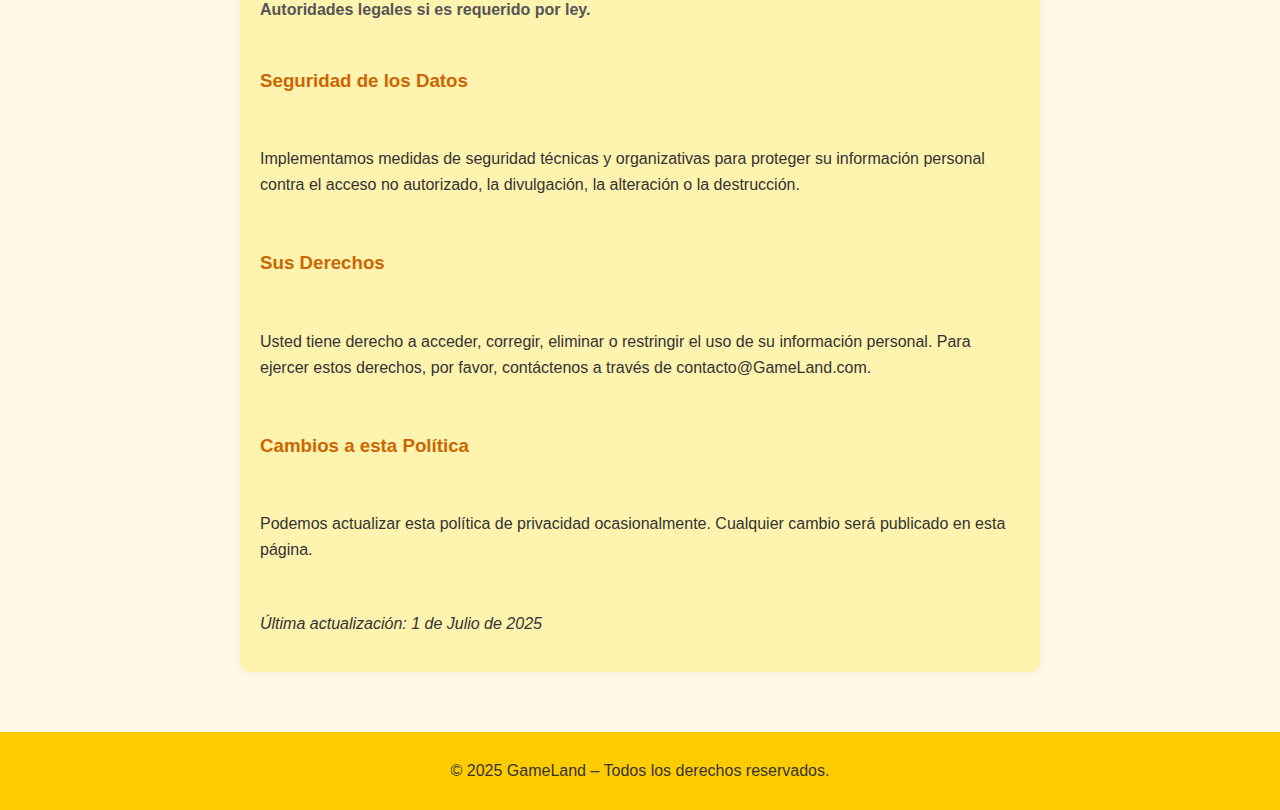
<file: politica_privacidad.html>
<!DOCTYPE html>
<html lang="es">
<head>
    <meta charset="UTF-8">
    <meta name="viewport" content="width=device-width, initial-scale=1.0">
    <title>GameLand - Política de Privacidad</title>
<link rel="stylesheet" href="ESTILOS/estilos.css">
</head>
<body>
      <header class="header-container">
    <img src="IMAGENES/logoproyec.png" alt="Logo de GameLand" class="logo" />
        <h1>GameLand</h1>
        <nav>
            <a href="index.html">Inicio</a>
            <a href="productos.html">Productos</a>
            <a href="contacto.html">Contacto</a>
            <a href="cliente.html">Atención al Cliente</a>
            <a href="historia.html">Historia</a>
            <a href="galeria.html">Galería</a>
            <a href="noticias.html">Noticias</a>
            <a href="Personaliza.html">Personaliza tus juguetes</a>
            <a href="faq.html">Preguntas Frecuentes</a>
            <a href="politica_privacidad.html">Política de Privacidad</a>
        </nav>
    </header>

    <main>
        <h2>Política de Privacidad de GameLand</h2>

        <div class="atencion-cliente">
            <p>En GameLand, nos comprometemos a proteger la privacidad de nuestros clientes. Esta política de privacidad describe cómo recopilamos, usamos y protegemos su información personal.</p>

            <h3>Información que Recopilamos</h3>
            <p>Recopilamos información que usted nos proporciona directamente al:</p>
            <ul>
                <li>Realizar una compra (nombre, dirección, información de pago).</li>
                <li>Registrarse para una cuenta.</li>
                <li>Suscribirse a nuestro boletín.</li>
                <li>Contactar con nuestro servicio de atención al cliente.</li>
                <li>Participar en concursos o encuestas.</li>
            </ul>
            <p>También podemos recopilar información automáticamente a través de cookies y tecnologías similares cuando usted visita nuestro sitio web (dirección IP, tipo de navegador, páginas visitadas).</p>

            <h3>Uso de la Información</h3>
            <p>Utilizamos la información recopilada para:</p>
            <ul>
                <li>Procesar sus pedidos y gestionar su cuenta.</li>
                <li>Mejorar nuestros productos y servicios.</li>
                <li>Enviar comunicaciones de marketing (si usted ha dado su consentimiento).</li>
                <li>Personalizar su experiencia en nuestro sitio web.</li>
                <li>Responder a sus preguntas y solicitudes de soporte.</li>
                <li>Prevenir fraudes y asegurar la seguridad de nuestras operaciones.</li>
            </ul>

            <h3>Compartir Información</h3>
            <p>No vendemos ni alquilamos su información personal a terceros. Podemos compartir su información con:</p>
            <ul>
                <li>Proveedores de servicios que nos ayudan con nuestras operaciones comerciales (procesamiento de pagos, envío de pedidos, marketing).</li>
                <li>Autoridades legales si es requerido por ley.</li>
            </ul>

            <h3>Seguridad de los Datos</h3>
            <p>Implementamos medidas de seguridad técnicas y organizativas para proteger su información personal contra el acceso no autorizado, la divulgación, la alteración o la destrucción.</p>

            <h3>Sus Derechos</h3>
            <p>Usted tiene derecho a acceder, corregir, eliminar o restringir el uso de su información personal. Para ejercer estos derechos, por favor, contáctenos a través de <a href="contacto.html">contacto@GameLand.com</a>.</p>

            <h3>Cambios a esta Política</h3>
            <p>Podemos actualizar esta política de privacidad ocasionalmente. Cualquier cambio será publicado en esta página.</p>
            <p><em>Última actualización: 1 de Julio de 2025</em></p>
        </div>
    </main>

    <footer>
        <p>© 2025 GameLand – Todos los derechos reservados.</p>
    </footer>
</body>
</html>
</file>
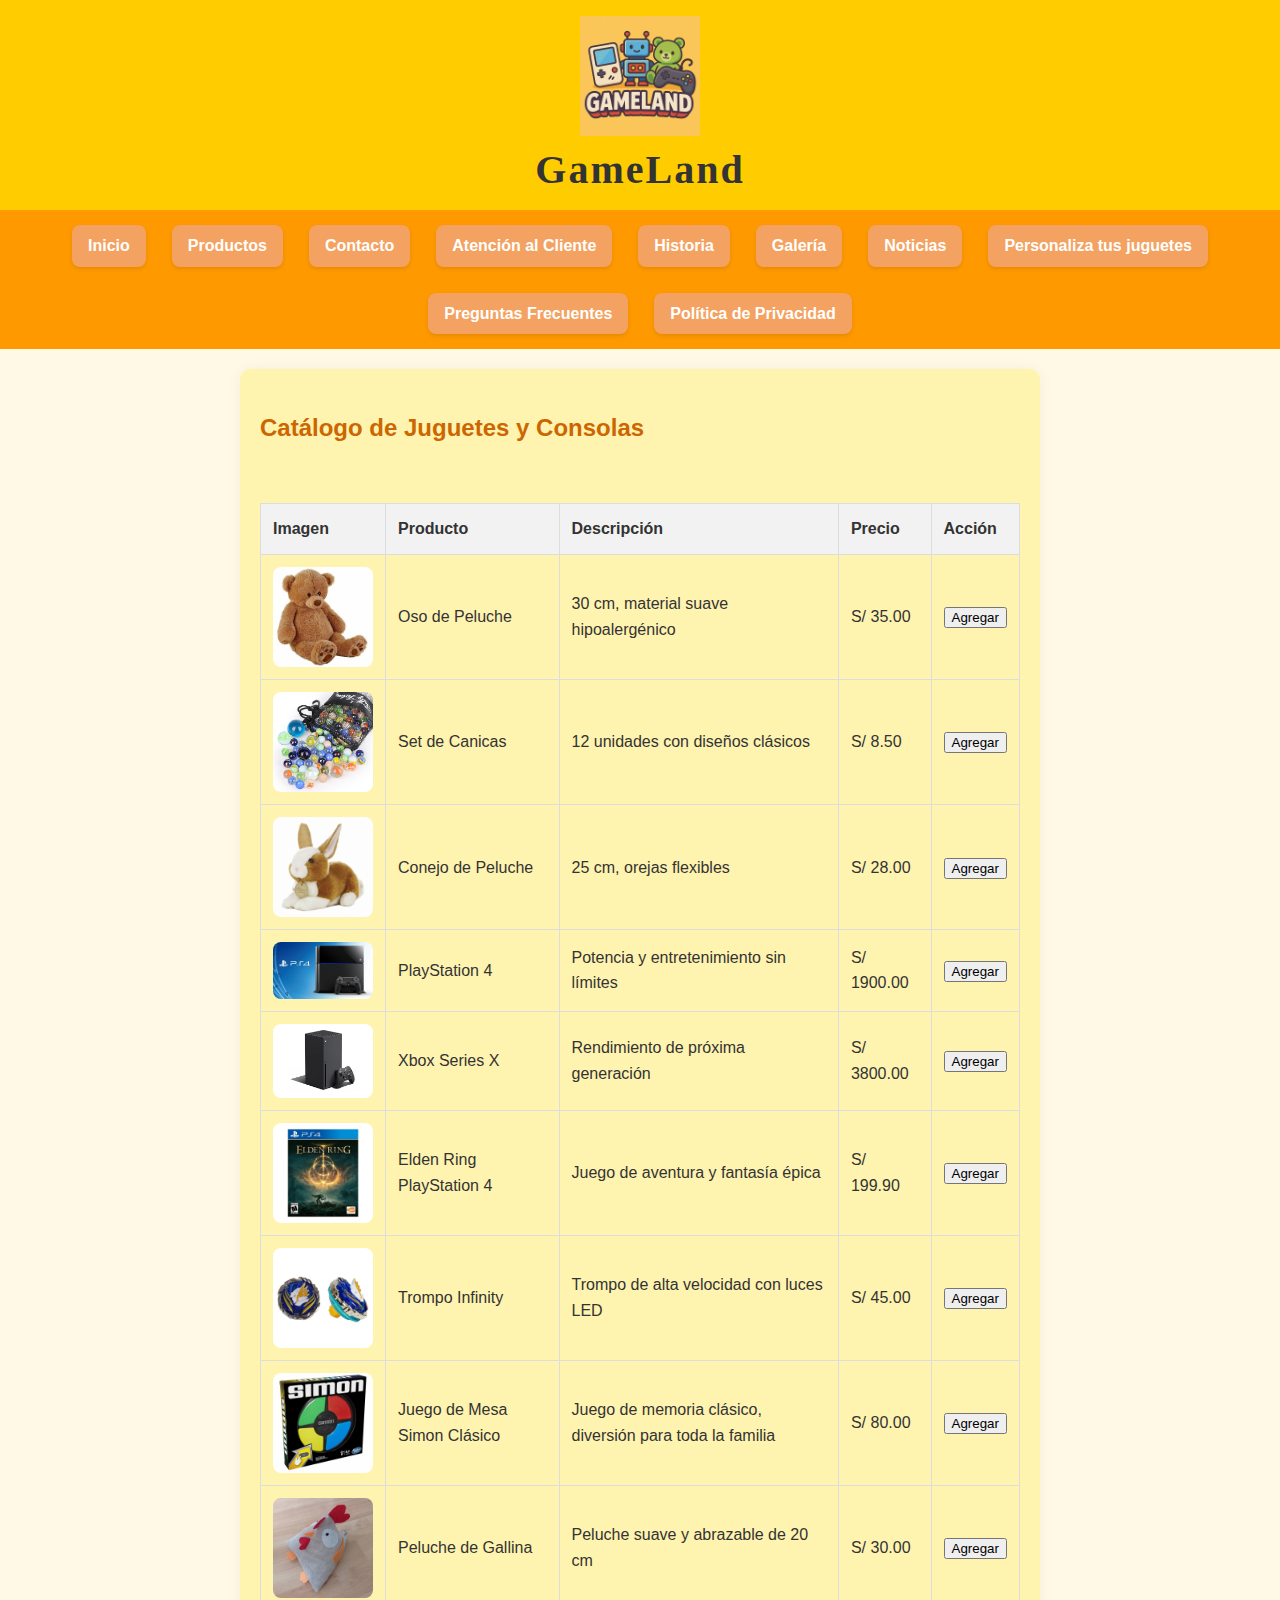
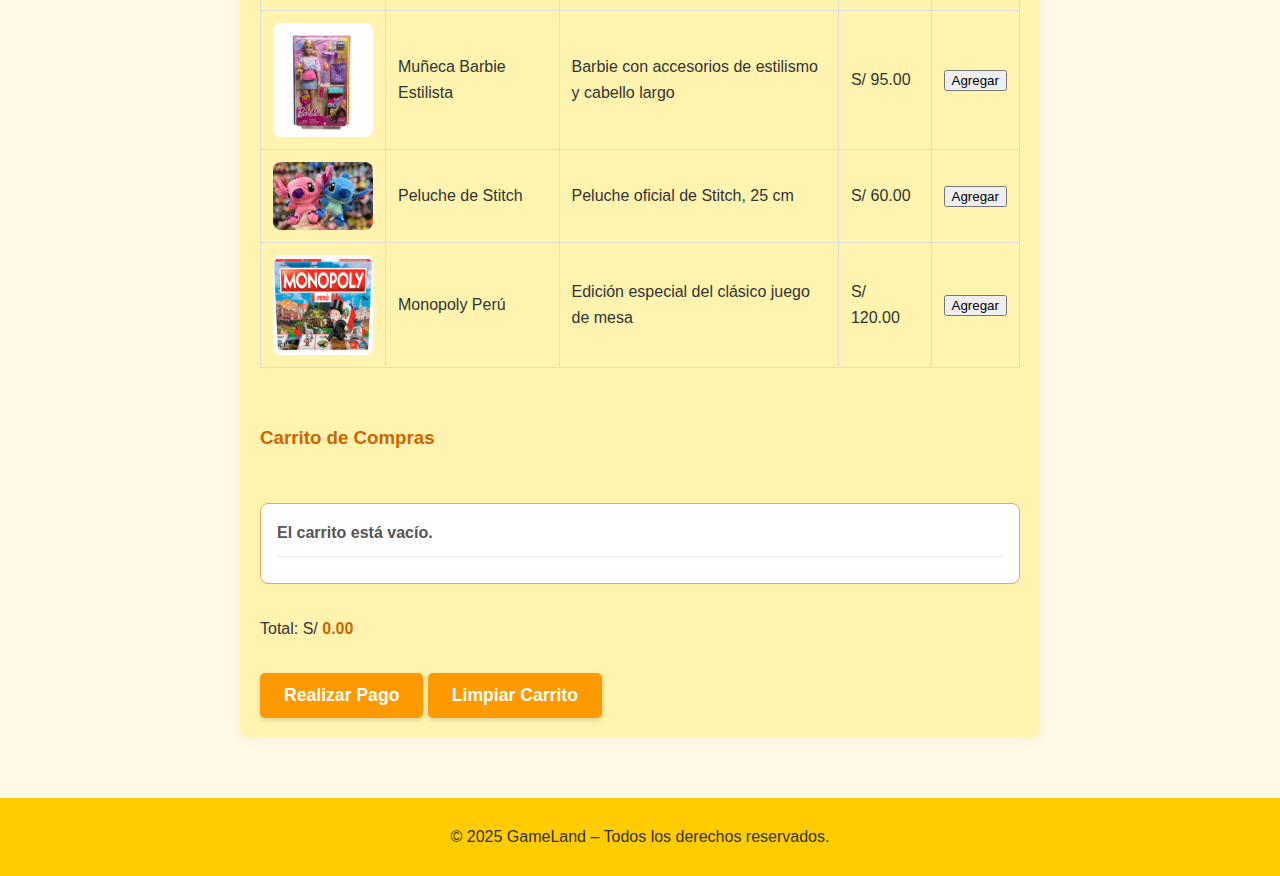
<file: productos.html>
<!DOCTYPE html>
<html lang="es">
<head>
    <meta charset="UTF-8">
    <meta name="viewport" content="width=device-width, initial-scale=1.0">
    <title>Productos - GameLand</title>
    <link rel="stylesheet" href="ESTILOS/estilos.css">
</head>
<body class="page-productos">
    <header>
        <div class="header-container">
    <img src="IMAGENES/logoproyec.png" alt="Logo de GameLand" class="logo" />
            <h1>GameLand</h1>
        </div>
        <nav>
            <a href="index.html">Inicio</a>
            <a href="productos.html">Productos</a>
            <a href="contacto.html">Contacto</a>
            <a href="cliente.html">Atención al Cliente</a>
            <a href="historia.html">Historia</a>
            <a href="galeria.html">Galería</a>
            <a href="noticias.html">Noticias</a>
            <a href="Personaliza.html">Personaliza tus juguetes</a>
            <a href="faq.html">Preguntas Frecuentes</a>
            <a href="politica_privacidad.html">Política de Privacidad</a>
        </nav>
    </header>

    <main>
        <section class="content-section">
            <h2>Catálogo de Juguetes y Consolas</h2>

            <table>
                <thead>
                    <tr>
                        <th>Imagen</th>
                        <th>Producto</th>
                        <th>Descripción</th>
                        <th>Precio</th>
                        <th>Acción</th>
                    </tr>
                </thead>
                <tbody>
                    <tr>
                        <td><img src="IMAGENES/oso peluche.jpeg" alt="Oso de Peluche" class="producto-img"></td>
                        <td>Oso de Peluche</td>
                        <td>30 cm, material suave hipoalergénico</td>
                        <td>S/ 35.00</td>
                        <td><button class="agregar-producto-btn" data-nombre="Oso de Peluche" data-precio="35.00">Agregar</button></td>
                    </tr>
                    <tr>
                        <td><img src="IMAGENES/setdecanicas.jpg" alt="Set de Canicas" class="producto-img"></td>
                        <td>Set de Canicas</td>
                        <td>12 unidades con diseños clásicos</td>
                        <td>S/ 8.50</td>
                        <td><button class="agregar-producto-btn" data-nombre="Set de Canicas" data-precio="8.50">Agregar</button></td>
                    </tr>
                    <tr>
                        <td><img src="IMAGENES/conejopeluche.jpeg" alt="Conejo de Peluche" class="producto-img"></td>
                        <td>Conejo de Peluche</td>
                        <td>25 cm, orejas flexibles</td>
                        <td>S/ 28.00</td>
                        <td><button class="agregar-producto-btn" data-nombre="Conejo de Peluche" data-precio="28.00">Agregar</button></td>
                    </tr>
                    <tr>
                        <td><img src="IMAGENES/PS4.jpeg" alt="PlayStation 4" class="producto-img"></td>
                        <td>PlayStation 4</td>
                        <td>Potencia y entretenimiento sin límites</td>
                        <td>S/ 1900.00</td>
                        <td><button class="agregar-producto-btn" data-nombre="PlayStation 4" data-precio="1900.00">Agregar</button></td>
                    </tr>
                    <tr>
                        <td><img src="IMAGENES/Xbox.jpg" alt="Xbox Series X" class="producto-img"></td>
                        <td>Xbox Series X</td>
                        <td>Rendimiento de próxima generación</td>
                        <td>S/ 3800.00</td>
                        <td><button class="agregar-producto-btn" data-nombre="Xbox Series X" data-precio="3800.00">Agregar</button></td>
                    </tr>
                    <tr>
                        <td><img src="IMAGENES/EldenRing.jpg" alt="Elden Ring PlayStation 4" class="producto-img"></td>
                        <td>Elden Ring PlayStation 4</td>
                        <td>Juego de aventura y fantasía épica</td>
                        <td>S/ 199.90</td>
                        <td><button class="agregar-producto-btn" data-nombre="Elden Ring PlayStation 4" data-precio="199.90">Agregar</button></td>
                    </tr>
                    <tr>
                        <td><img src="IMAGENES/TrompoInfinity.jpg" alt="Trompo Infinity" class="producto-img"></td>
                        <td>Trompo Infinity</td>
                        <td>Trompo de alta velocidad con luces LED</td>
                        <td>S/ 45.00</td>
                        <td><button class="agregar-producto-btn" data-nombre="Trompo Infinity" data-precio="45.00">Agregar</button></td>
                    </tr>
                    <tr>
                        <td><img src="IMAGENES/Simon.jpg" alt="Juego de Mesa Simon Clásico" class="producto-img"></td>
                        <td>Juego de Mesa Simon Clásico</td>
                        <td>Juego de memoria clásico, diversión para toda la familia</td>
                        <td>S/ 80.00</td>
                        <td><button class="agregar-producto-btn" data-nombre="Juego de Mesa Simon Clásico" data-precio="80.00">Agregar</button></td>
                    </tr>
                    <tr>
                        <td><img src="IMAGENES/GALLINA.jpg" alt="Peluche de Gallina" class="producto-img"></td>
                        <td>Peluche de Gallina</td>
                        <td>Peluche suave y abrazable de 20 cm</td>
                        <td>S/ 30.00</td>
                        <td><button class="agregar-producto-btn" data-nombre="Peluche de Gallina" data-precio="30.00">Agregar</button></td>
                    </tr>
                    <tr>
                        <td><img src="IMAGENES/muñecabarbieestilista.jpeg" alt="Muñeca Barbie Estilista" class="producto-img"></td>
                        <td>Muñeca Barbie Estilista</td>
                        <td>Barbie con accesorios de estilismo y cabello largo</td>
                        <td>S/ 95.00</td>
                        <td><button class="agregar-producto-btn" data-nombre="Muñeca Barbie Estilista" data-precio="95.00">Agregar</button></td>
                    </tr>
                    <tr>
                        <td><img src="IMAGENES/STICH.jpeg" alt="Peluche de Stitch" class="producto-img"></td>
                        <td>Peluche de Stitch</td>
                        <td>Peluche oficial de Stitch, 25 cm</td>
                        <td>S/ 60.00</td>
                        <td><button class="agregar-producto-btn" data-nombre="Peluche de Stitch" data-precio="60.00">Agregar</button></td>
                    </tr>
                    <tr>
                        <td><img src="IMAGENES/Monopoly.jpg" alt="Monopoly Perú" class="producto-img"></td>
                        <td>Monopoly Perú</td>
                        <td>Edición especial del clásico juego de mesa</td>
                        <td>S/ 120.00</td>
                        <td><button class="agregar-producto-btn" data-nombre="Monopoly Perú" data-precio="120.00">Agregar</button></td>
                    </tr>
                </tbody>
            </table>

            <h3>Carrito de Compras</h3>
            <ul id="carrito-lista">
                <li>El carrito está vacío.</li>
            </ul>
            <p>Total: S/ <span id="total-carrito">0.00</span></p>
            <div class="cart-actions">
                <button id="btn-realizar-pago" class="button-primary">Realizar Pago</button>
                <button id="btn-limpiar-carrito" class="button-primary">Limpiar Carrito</button>
            </div>
            
            
        </section>
    </main>

    <footer>
        <p>© 2025 GameLand – Todos los derechos reservados.</p>
    </footer>

    <script src="Scripts/script.js"></script>
</body>
</html>
</file>
<file: ESTILOS/estilos.css>
/* ====== CSS GENERAL PARA TODO EL SITIO ====== */

/* Variables CSS para colores */
:root {
  --color-bg: #fff9e6;
  --color-text: #333;
  --color-header-bg: #ffcc00;
  --color-nav-bg: #ff9900;
  --color-nav-link-bg: #f4a261;
  --color-nav-link-hover-bg: #e76f51;
  --color-accent: #cc6600;
  --color-accent-light: #fff3b0;
  --color-button-bg: #ff9900;
  --color-button-hover-bg: #cc7a00;
  --color-footer-bg: #ffcc00;
  --color-link-hover: #ff9900;
}

/* Body y fuentes */
body {
  font-family: Arial, sans-serif;
  margin: 0;
  padding: 0;
  line-height: 1.6;
  background-color: var(--color-bg);
  color: var(--color-text);
  -webkit-font-smoothing: antialiased;
  -moz-osx-font-smoothing: grayscale;
}

/* Contenedor Header */
.header-container {
  display: flex;
  flex-direction: column;
  align-items: center;
  padding: 1rem 0.625rem;
  background-color: var(--color-header-bg);
  box-shadow: 0 2px 5px rgba(0, 0, 0, 0.1);
}

/* Contenedor video responsive */
.video-container {
  position: relative;
  padding-bottom: 56.25%; /* 16:9 ratio */
  height: 0;
  overflow: hidden;
  max-width: 100%;
  background: #000;
  margin: 0 auto 1.25rem;
}

.video-container iframe,
.video-container video {
  position: absolute;
  top: 0;
  left: 0;
  width: 100%;
  height: 100%;
}

/* Logo */
.logo {
  max-height: 120px;
  max-width: 90vw;
  width: auto;
  margin-bottom: 0.625rem;
  user-select: none;
}

/* Títulos principales */
h1, header h1 {
  font-family: 'Georgia', serif;
  font-size: 2.5rem;
  letter-spacing: 2px;
  margin: 0;
  color: var(--color-text);
  text-align: center;
  max-width: 90vw;
  line-height: 1.2;
  
}

/* Navegación */
nav {
  background-color: var(--color-nav-bg);
  text-align: center;
  padding: 0.625rem;
  display: flex;
  justify-content: center;
  gap: 1rem;
  flex-wrap: wrap;
  user-select: none;
}

nav a {
  background-color: var(--color-nav-link-bg);
  color: #fff;
  padding: 0.5rem 1rem;
  margin: 0.3125rem;
  border-radius: 0.5rem;
  text-decoration: none;
  font-weight: 700;
  white-space: nowrap;
  transition: background-color 0.3s ease, transform 0.3s ease;
  display: inline-block;
  box-shadow: 0 2px 4px rgba(0, 0, 0, 0.1);
}

nav a:hover,
nav a:focus-visible {
  background-color: var(--color-nav-link-hover-bg);
  transform: scale(1.1);
  outline-offset: 3px;
  outline: 2px solid var(--color-nav-link-hover-bg);
  box-shadow: 0 4px 8px rgba(0,0,0,0.2);
}

/* Contenido principal */
main {
  padding: 1.25rem 0.625rem;
  max-width: 1200px;
  margin: 0 auto;
  box-sizing: border-box;
}

/* Sección Atención al Cliente */
.atencion-cliente {
  max-width: 800px;
  margin: 0 auto;
  background-color: var(--color-accent-light);
  padding: 1.25rem;
  border-radius: 0.625rem;
  box-shadow: 0 0 15px rgba(0,0,0,0.05);
  display: grid;
  grid-template-columns: 1fr;
  gap: 1rem;
  box-sizing: border-box;
}

.atencion-cliente h2, 
.atencion-cliente h3 {
  color: var(--color-accent);
}

.atencion-cliente ul {
  list-style: none;
  padding-left: 0;
  margin: 0;
}

.atencion-cliente ul li {
  margin-bottom: 0.5rem;
  font-weight: 600;
  color: #555;
}

/* Formularios */
form label {
  font-weight: 700;
  color: #444;
  display: block;
  margin-top: 1rem;
}

form input[type="text"],
form input[type="email"],
form select,
form textarea {
  width: 100%;
  padding: 0.5rem;
  margin-top: 0.25rem;
  border: 1px solid #ccc;
  border-radius: 0.3125rem;
  box-sizing: border-box;
  font-size: 1rem;
  transition: border-color 0.3s ease, box-shadow 0.3s ease;
}

form input[type="text"]:focus,
form input[type="email"]:focus,
form select:focus,
form textarea:focus {
  border-color: var(--color-nav-bg);
  box-shadow: 0 0 5px var(--color-nav-bg);
  outline: none;
}

form textarea {
  resize: vertical;
  min-height: 6.25rem;
}

form input[type="radio"],
form input[type="checkbox"] {
  margin-right: 0.3125rem;
  vertical-align: middle;
}

/* Botones */
button[type="submit"],
.cta-button {
  background-color: var(--color-button-bg);
  color: white;
  padding: 0.75rem 1.5rem;
  border: none;
  border-radius: 0.3125rem;
  font-size: 1.1rem;
  cursor: pointer;
  transition: background-color 0.3s ease, transform 0.3s ease, box-shadow 0.3s ease;
  display: inline-block;
  text-align: center;
  font-weight: 700;
  white-space: nowrap;
  user-select: none;
  box-shadow: 0 2px 5px rgba(0,0,0,0.15);
}

button[type="submit"]:hover,
.cta-button:hover,
button[type="submit"]:focus-visible,
.cta-button:focus-visible {
  background-color: var(--color-button-hover-bg);
  transform: scale(1.05);
  box-shadow: 0 6px 15px rgba(0, 0, 0, 0.3);
  outline-offset: 3px;
  outline: 2px solid var(--color-button-hover-bg);
}

/* Footer */
footer {
  background-color: var(--color-footer-bg);
  text-align: center;
  padding: 0.625rem;
  margin-top: 2.5rem;
  width: 100%;
  display: flex;
  justify-content: center;
  gap: 1rem;
  flex-wrap: wrap;
  box-sizing: border-box;
  user-select: none;
}

footer .social-links a {
  background-color: #fff;
  border-radius: 50%;
  padding: 0.5rem;
  box-shadow: 0 0 5px rgba(0, 0, 0, 0.2);
  display: inline-flex;
  align-items: center;
  justify-content: center;
  transition: background-color 0.3s ease, transform 0.3s ease;
}

footer .social-links a:hover,
footer .social-links a:focus-visible {
  background-color: #e6e6e6;
  transform: scale(1.1);
  outline-offset: 3px;
  outline: 2px solid #999;
}

footer .social-links img {
  width: 30px;
  height: 30px;
  pointer-events: none;
  user-select: none;
}

/* Tablas */
table {
  width: 100%;
  border-collapse: collapse;
  margin: 1.25rem 0;
}

th, td {
  border: 1px solid #ddd;
  padding: 0.75rem;
  text-align: left;
}

th {
  background-color: #f2f2f2;
  font-weight: 700;
}

/* Imágenes productos y galería */
.producto-img {
  max-width: 100px;
  height: auto;
  display: block;
  margin: 0 auto;
  border-radius: 0.5rem;
  transition: transform 0.3s ease;
  cursor: pointer;
}

.producto-img:hover,
.producto-img:focus-visible {
  transform: scale(1.1);
  outline: none;
}

.galeria-imagenes {
  display: flex;
  justify-content: center;
  flex-wrap: wrap;
  gap: 1rem;
  margin-top: 1.25rem;
}

.galeria-imagenes img {
  width: 200px;
  height: 200px;
  object-fit: cover;
  border-radius: 0.5rem;
  border: 2px solid var(--color-header-bg);
  transition: transform 0.3s ease, box-shadow 0.3s ease;
  cursor: pointer;
  max-width: 90vw;
  height: auto;
}

.galeria-imagenes img:hover,
.galeria-imagenes img:focus-visible {
  transform: scale(1.05);
  box-shadow: 0 4px 15px rgba(255, 204, 0, 0.7);
  outline: none;
}

/* Botón CTA (diferente del botón submit para enlaces, etc.) */
.cta-button {
  background-color: var(--color-header-bg);
  color: #fff;
  padding: 0.75rem 1.5rem;
  border-radius: 0.375rem;
  font-weight: 700;
  text-decoration: none;
  transition: all 0.3s ease;
  white-space: nowrap;
  user-select: none;
  box-shadow: 0 3px 6px rgba(0,0,0,0.15);
}

.cta-button:hover,
.cta-button:focus-visible {
  background-color: #e6b800;
  transform: scale(1.05);
  box-shadow: 0 6px 15px rgba(0, 0, 0, 0.3);
  outline-offset: 3px;
  outline: 2px solid #e6b800;
}

/* Marquee */
marquee {
  background-color: var(--color-header-bg);
  padding: 0.625rem;
  margin: 1.25rem 0;
  font-weight: 700;
  color: var(--color-text);
  user-select: none;
}

/* Enlaces generales */
a {
  text-decoration: none;
  color: var(--color-text);
  transition: color 0.3s ease;
}

a:hover,
a:focus-visible {
  color: var(--color-link-hover);
  outline-offset: 3px;
  outline: 2px solid var(--color-link-hover);
}

/* Animación pulse para CTA */
@keyframes pulse {
  0%, 100% {
    transform: scale(1);
    box-shadow: 0 0 5px rgba(255, 153, 0, 0.7);
  }
  50% {
    transform: scale(1.05);
    box-shadow: 0 0 15px rgba(255, 153, 0, 1);
  }
}

.cta-button.pulse {
  animation: pulse 2.5s infinite;
}

/* ====== MEDIA QUERIES PARA DISEÑO RESPONSIVO ====== */

@media (max-width: 1024px) {
  .atencion-cliente {
    grid-template-columns: repeat(2, 1fr);
    padding: 1rem;
  }
}

@media (max-width: 768px) {
  .header-container {
    padding: 0.625rem 0.3125rem;
  }

  nav {
    flex-direction: column;
    gap: 0.625rem;
  }

  .atencion-cliente {
    grid-template-columns: 1fr;
    padding: 1rem 0.625rem;
    width: 95%;
    margin: 0.625rem auto;
  }

  .galeria-imagenes {
    flex-direction: column;
    gap: 0.625rem;
  }

  .galeria-imagenes img {
    width: 100%;
    height: auto;
  }

  h1 {
    font-size: 2rem;
  }
}

@media (max-width: 480px) {
  nav a {
    font-size: 0.9rem;
    padding: 0.5rem 0.75rem;
  }

  .cta-button {
    width: 100%;
    padding: 1rem;
  }
}
/* Estilos para el carrusel */
.carrusel-container {
  max-width: 600px;
  margin: 20px auto;
  position: relative;
  text-align: center;
}

.carrusel {
  position: relative;
  overflow: hidden;
  border: 2px solid #333;
  border-radius: 8px;
}

.carrusel-imagen {
  display: none;
  width: 100%;
  height: auto;
}

.carrusel-imagen.activo {
  display: block;
}

.prev, .next {
  position: absolute;
  top: 50%;
  background-color: rgba(0,0,0,0.5);
  color: white;
  border: none;
  padding: 10px 15px;
  cursor: pointer;
  transform: translateY(-50%);
  border-radius: 50%;
  font-size: 18px;
  user-select: none;
}

.prev:hover, .next:hover {
  background-color: rgba(0,0,0,0.8);
}

.prev {
  left: 10px;
}

.next {
  right: 10px;
}

/*GALERIA DE IMAGENES*/
/* Solo afecta a la galería de imágenes */

.grid-galeria {
    display: flex;
    flex-wrap: wrap;
    gap: 16px;
    justify-content: center;
}

.grid-galeria figure {
    flex: 1 1 200px; /* crece, encoge, base 200px */
    max-width: 220px;
    margin: 0;
    text-align: center;
}

.grid-galeria img {
    width: 100%;
    height: auto;
    border-radius: 8px;
    display: block;
}

.grid-galeria figcaption {
    margin-top: 8px;
    font-size: 0.9rem;
    color: #333;
}

/* PAGINA NOTICIAS*/
/* ====== CSS para la página de noticias con colores uniformes ====== */
/* ====== Estilos para sección Noticia ====== */

.noticia-container {
  max-width: 800px;
  margin: 2rem auto;
  background-color: var(--color-accent-light);
  padding: 1.5rem 2rem;
  border-radius: 0.625rem;
  box-shadow: 0 0 15px rgba(0,0,0,0.05);
  font-family: Arial, sans-serif;
  color: var(--color-text);
  box-sizing: border-box;
}

.noticia-titulo {
  font-family: 'Georgia', serif;
  font-size: 2rem;
  color: var(--color-accent);
  margin-bottom: 0.75rem;
  text-align: center;
  letter-spacing: 1.5px;
}

.noticia-fecha {
  font-size: 0.9rem;
  color: #666;
  margin-bottom: 1rem;
  text-align: center;
  font-style: italic;
}

.noticia-imagen {
  display: block;
  max-width: 100%;
  height: auto;
  border-radius: 0.5rem;
  margin: 0 auto 1.25rem;
  box-shadow: 0 2px 6px rgba(0,0,0,0.1);
  cursor: pointer;
  transition: transform 0.3s ease;
}

.noticia-imagen:hover,
.noticia-imagen:focus-visible {
  transform: scale(1.05);
  outline: none;
  box-shadow: 0 4px 12px rgba(204, 102, 0, 0.7);
}

.noticia-contenido {
  font-size: 1.1rem;
  line-height: 1.6;
  color: var(--color-text);
  margin-bottom: 1.5rem;
}

.noticia-enlace {
  display: inline-block;
  background-color: var(--color-button-bg);
  color: #fff;
  padding: 0.6rem 1.2rem;
  border-radius: 0.4rem;
  font-weight: 700;
  text-decoration: none;
  transition: background-color 0.3s ease, transform 0.3s ease;
  user-select: none;
  box-shadow: 0 2px 5px rgba(0,0,0,0.15);
}

.noticia-enlace:hover,
.noticia-enlace:focus-visible {
  background-color: var(--color-button-hover-bg);
  transform: scale(1.05);
  outline-offset: 3px;
  outline: 2px solid var(--color-button-hover-bg);
  box-shadow: 0 6px 15px rgba(0, 0, 0, 0.3);
}

/* Responsive para noticia */
@media (max-width: 768px) {
  .noticia-container {
    padding: 1rem 1rem;
    width: 95%;
  }

  .noticia-titulo {
    font-size: 1.7rem;
  }

  .noticia-contenido {
    font-size: 1rem;
  }
}

/* Header */
.header-container {
    display: flex;
    align-items: center;
    justify-content: space-between;
    padding: 1rem;
    flex-wrap: wrap; /* Añadido para que en pantallas pequeñas se ajusten */
}

.header-container h1 {
    margin: 0;
}

.main-nav {
    display: flex;
    justify-content: center;
    gap: 1rem;
    padding: 1rem;
    background-color: #333;
    flex-wrap: wrap; /* Añadido para que los enlaces se ajusten en pantallas pequeñas */
}

.main-nav a {
    color: white;
    text-decoration: none;
    padding: 0.5rem 1rem;
    font-size: 1rem;
}

/* Marquee container */
.marquee-container {
    display: flex;
    justify-content: space-between;
    align-items: center;
    gap: 2rem;
    flex-wrap: wrap; /* Añadido para que el contenido se ajuste */
}

/* Noticias Container */
.noticias-container {
    display: flex;
    flex-wrap: wrap;
    gap: 2rem;
    justify-content: space-between;
}

.articulo-noticia {
    display: flex;
    flex-direction: column;
    align-items: center;
    width: 30%;
    min-width: 250px; /* Para que no se hagan demasiado pequeños */
    margin-bottom: 2rem;
}

.articulo-noticia img {
    width: 100%;
    height: auto;
    border-radius: 8px;
    margin-bottom: 1rem;
}

.articulo-noticia h3 {
    margin-top: 1rem;
    text-align: center;
}

/* Footer */
.footer {
    display: flex;
    justify-content: space-between;
    padding: 1rem;
    background-color: #333;
    color: white;
    flex-wrap: wrap; /* Añadido para que en pantallas pequeñas se ajusten */
}

.social-links {
    display: flex;
    gap: 1rem;
    align-items: center;
}

.social-links a img {
    width: 24px;
    height: 24px;
}

/* Ajuste responsive para pantallas pequeñas */
@media (max-width: 768px) {
    .noticias-container {
        justify-content: center;
    }

    .articulo-noticia {
        width: 90%; /* Las noticias ocupan más espacio en pantallas pequeñas */
        text-align: center;
    }

    .footer {
        flex-direction: column;
        align-items: center;
        text-align: center;
    }

    .social-links {
        justify-content: center;
        margin-top: 1rem;
    }
}
/* ========================================= */
/* ====== 1. ESTILOS GENERALES / GLOBALES ====== */
/* ========================================= */

/* Variables CSS para colores */
:root {
    --color-bg: #fff9e6;
    --color-text: #333;
    --color-header-bg: #ffcc00;
    --color-nav-bg: #ff9900;
    --color-nav-link-bg: #f4a261;
    --color-nav-link-hover-bg: #e76f51;
    --color-accent: #cc6600;
    --color-accent-light: #fff3b0;
    --color-button-bg: #ff9900;
    --color-button-hover-bg: #cc7a00;
    --color-footer-bg: #ffcc00;
    --color-link-hover: #ff9900;
}

/* Body y fuentes */
body {
    font-family: Arial, sans-serif;
    margin: 0;
    padding: 0;
    line-height: 1.6;
    background-color: var(--color-bg);
    color: var(--color-text);
    -webkit-font-smoothing: antialiased;
    -moz-osx-font-smoothing: grayscale;
}

/* Contenedor Header */
.header-container {
    display: flex;
    flex-direction: column;
    align-items: center;
    padding: 1rem 0.625rem;
    background-color: var(--color-header-bg);
    box-shadow: 0 2px 5px rgba(0, 0, 0, 0.1);
}

/* Contenedor video responsive (si se usa en alguna página) */
.video-container {
    position: relative;
    padding-bottom: 56.25%; /* 16:9 ratio */
    height: 0;
    overflow: hidden;
    max-width: 100%;
    background: #000;
    margin: 0 auto 1.25rem;
}

.video-container iframe,
.video-container video {
    position: absolute;
    top: 0;
    left: 0;
    width: 100%;
    height: 100%;
}

/* Logo */
.logo {
    max-height: 120px;
    max-width: 90vw;
    width: auto;
    margin-bottom: 0.625rem;
    user-select: none;
}

/* Títulos principales */
h1, header h1 {
    font-family: 'Georgia', serif;
    font-size: 2.5rem;
    letter-spacing: 2px;
    margin: 0;
    color: var(--color-text);
    text-align: center;
    max-width: 90vw;
    line-height: 1.2;
}

/* Navegación */
nav {
    background-color: var(--color-nav-bg);
    text-align: center;
    padding: 0.625rem;
    display: flex;
    justify-content: center;
    gap: 1rem;
    flex-wrap: wrap;
    user-select: none;
}

nav a {
    background-color: var(--color-nav-link-bg);
    color: #fff;
    padding: 0.5rem 1rem;
    margin: 0.3125rem;
    border-radius: 0.5rem;
    text-decoration: none;
    font-weight: 700;
    white-space: nowrap;
    transition: background-color 0.3s ease, transform 0.3s ease;
    display: inline-block;
    box-shadow: 0 2px 4px rgba(0, 0, 0, 0.1);
}

nav a:hover,
nav a:focus-visible {
    background-color: var(--color-nav-link-hover-bg);
    transform: scale(1.1);
    outline-offset: 3px;
    outline: 2px solid var(--color-nav-link-hover-bg);
    box-shadow: 0 4px 8px rgba(0,0,0,0.2);
}

/* Contenido principal */
main {
    padding: 1.25rem 0.625rem;
    max-width: 1200px;
    margin: 0 auto;
    box-sizing: border-box;
}

/* Sección de Contenido con Fondo Acentuado (reutilizable) */
/* Usado en Atención al Cliente, Pago, Confirmación, FAQ, Política de Privacidad, Personaliza */
.content-section {
    max-width: 800px;
    margin: 0 auto;
    background-color: var(--color-accent-light);
    padding: 1.25rem;
    border-radius: 0.625rem;
    box-shadow: 0 0 15px rgba(0,0,0,0.05);
    display: grid;
    grid-template-columns: 1fr;
    gap: 1rem;
    box-sizing: border-box;
}

.content-section h2,
.content-section h3 {
    color: var(--color-accent);
}

.content-section ul {
    list-style: none;
    padding-left: 0;
    margin: 0;
}

.content-section ul li {
    margin-bottom: 0.5rem;
    font-weight: 600;
    color: #555;
}

/* Formularios generales */
form label {
    font-weight: 700;
    color: #444;
    display: block;
    margin-top: 1rem;
}

form input[type="text"],
form input[type="email"],
form select,
form textarea {
    width: 100%;
    padding: 0.5rem;
    margin-top: 0.25rem;
    border: 1px solid #ccc;
    border-radius: 0.3125rem;
    box-sizing: border-box;
    font-size: 1rem;
    transition: border-color 0.3s ease, box-shadow 0.3s ease;
}

form input[type="text"]:focus,
form input[type="email"]:focus,
form select:focus,
form textarea:focus {
    border-color: var(--color-nav-bg);
    box-shadow: 0 0 5px var(--color-nav-bg);
    outline: none;
}

form textarea {
    resize: vertical;
    min-height: 6.25rem;
}

form input[type="radio"],
form input[type="checkbox"] {
    margin-right: 0.3125rem;
    vertical-align: middle;
}

/* Botones */
button[type="submit"],
.button-primary, /* Clase genérica para botones de acción */
.cta-button {
    background-color: var(--color-button-bg);
    color: white;
    padding: 0.75rem 1.5rem;
    border: none;
    border-radius: 0.3125rem;
    font-size: 1.1rem;
    cursor: pointer;
    transition: background-color 0.3s ease, transform 0.3s ease, box-shadow 0.3s ease;
    display: inline-block;
    text-align: center;
    font-weight: 700;
    white-space: nowrap;
    user-select: none;
    box-shadow: 0 2px 5px rgba(0,0,0,0.15);
}

button[type="submit"]:hover,
.button-primary:hover,
.cta-button:hover,
button[type="submit"]:focus-visible,
.button-primary:focus-visible,
.cta-button:focus-visible {
    background-color: var(--color-button-hover-bg);
    transform: scale(1.05);
    box-shadow: 0 6px 15px rgba(0, 0, 0, 0.3);
    outline-offset: 3px;
    outline: 2px solid var(--color-button-hover-bg);
}

/* Footer */
footer {
    background-color: var(--color-footer-bg);
    text-align: center;
    padding: 0.625rem;
    margin-top: 2.5rem;
    width: 100%;
    display: flex;
    justify-content: center;
    gap: 1rem;
    flex-wrap: wrap;
    box-sizing: border-box;
    user-select: none;
}

footer .social-links a {
    background-color: #fff;
    border-radius: 50%;
    padding: 0.5rem;
    box-shadow: 0 0 5px rgba(0, 0, 0, 0.2);
    display: inline-flex;
    align-items: center;
    justify-content: center;
    transition: background-color 0.3s ease, transform 0.3s ease;
}

footer .social-links a:hover,
footer .social-links a:focus-visible {
    background-color: #e6e6e6;
    transform: scale(1.1);
    outline-offset: 3px;
    outline: 2px solid #999;
}

footer .social-links img {
    width: 30px;
    height: 30px;
    pointer-events: none;
    user-select: none;
}

/* Marquee */
marquee {
    background-color: var(--color-header-bg);
    padding: 0.625rem;
    margin: 1.25rem 0;
    font-weight: 700;
    color: var(--color-text);
    user-select: none;
}

/* Enlaces generales */
a {
    text-decoration: none;
    color: var(--color-text);
    transition: color 0.3s ease;
}

a:hover,
a:focus-visible {
    color: var(--color-link-hover);
    outline-offset: 3px;
    outline: 2px solid var(--color-link-hover);
}

/* Animación pulse para CTA */
@keyframes pulse {
    0%, 100% {
        transform: scale(1);
        box-shadow: 0 0 5px rgba(255, 153, 0, 0.7);
    }
    50% {
        transform: scale(1.05);
        box-shadow: 0 0 15px rgba(255, 153, 0, 1);
    }
}

.cta-button.pulse {
    animation: pulse 2.5s infinite;
}

/* ============================================ */
/* ====== 2. MEDIA QUERIES PARA RESPONSIVE GENERAL ====== */
/* ============================================ */

@media (max-width: 1024px) {
    .content-section { /* Aplica al .content-section */
        grid-template-columns: repeat(2, 1fr); /* Si tienes dos columnas en desktop */
        padding: 1rem;
    }
}

@media (max-width: 768px) {
    .header-container {
        padding: 0.625rem 0.3125rem;
    }

    nav {
        flex-direction: column;
        gap: 0.625rem;
    }

    .content-section { /* Aplica al .content-section */
        grid-template-columns: 1fr;
        padding: 1rem 0.625rem;
        width: 95%;
        margin: 0.625rem auto;
    }

    .galeria-imagenes { /* Ya estaba, pero lo reconfirmo para el responsive */
        flex-direction: column;
        gap: 0.625rem;
    }

    .galeria-imagenes img { /* Ya estaba, pero lo reconfirmo para el responsive */
        width: 100%;
        height: auto;
    }

    h1 {
        font-size: 2rem;
    }

    .cta-button { /* Ya estaba, pero lo reconfirmo para el responsive */
        width: 100%;
        padding: 1rem;
    }

    /* Ajuste responsive para las secciones de noticias y footer que tenías */
    .noticias-container {
        justify-content: center;
    }

    .articulo-noticia {
        width: 90%; /* Las noticias ocupan más espacio en pantallas pequeñas */
        text-align: center;
    }

    .footer {
        flex-direction: column;
        align-items: center;
        text-align: center;
    }

    .social-links {
        justify-content: center;
        margin-top: 1rem;
    }
}

@media (max-width: 480px) {
    nav a {
        font-size: 0.9rem;
        padding: 0.5rem 0.75rem;
    }
}

/* ============================================== */
/* ====== 3. ESTILOS ESPECÍFICOS POR PÁGINA / COMPONENTE ====== */
/* ============================================== */

/* ====== ESTILOS ESPECÍFICOS: PÁGINA DE INICIO (index.html) ====== */
/* Usa un body class para estilos que solo apliquen a la home */
body.home-page .carrusel-container {
    max-width: 600px;
    margin: 20px auto;
    position: relative;
    text-align: center;
}

body.home-page .carrusel {
    position: relative;
    overflow: hidden;
    border: 2px solid #333;
    border-radius: 8px;
}

body.home-page .carrusel-imagen {
    display: none;
    width: 100%;
    height: auto;
}

body.home-page .carrusel-imagen.activo {
    display: block;
}

body.home-page .prev,
body.home-page .next {
    position: absolute;
    top: 50%;
    background-color: rgba(0,0,0,0.5);
    color: white;
    border: none;
    padding: 10px 15px;
    cursor: pointer;
    transform: translateY(-50%);
    border-radius: 50%;
    font-size: 18px;
    user-select: none;
}

body.home-page .prev:hover,
body.home-page .next:hover {
    background-color: rgba(0,0,0,0.8);
}

body.home-page .prev {
    left: 10px;
}

body.home-page .next {
    right: 10px;
}


/* ====== ESTILOS ESPECÍFICOS: PÁGINA DE PRODUCTOS (productos.html) ====== */
/* Aquí se quedan los estilos de la tabla y el carrito de productos */
table { /* Estos selectores son genéricos, pero solo se aplica a la tabla de productos */
    width: 100%;
    border-collapse: collapse;
    margin: 1.25rem 0;
}

th, td { /* Ya están definidos arriba */
    border: 1px solid #ddd;
    padding: 0.75rem;
    text-align: left;
}

th { /* Ya están definidos arriba */
    background-color: #f2f2f2;
    font-weight: 700;
}

.producto-img { /* Ya están definidos arriba */
    max-width: 100px;
    height: auto;
    display: block;
    margin: 0 auto;
    border-radius: 0.5rem;
    transition: transform 0.3s ease;
    cursor: pointer;
}

.producto-img:hover,
.producto-img:focus-visible { /* Ya están definidos arriba */
    transform: scale(1.1);
    outline: none;
}

/* Estilos del carrito específico en la página de productos */
#carrito-lista { /* Usando un ID único para el <ul> del carrito en productos.html */
    margin-top: 1rem;
    padding-left: 1.25rem;
    list-style-type: decimal; /* O disc, según prefieras */
    border: 1px solid var(--color-nav-link-bg);
    padding: 1rem;
    border-radius: 0.5rem;
    background-color: #fff;
}

#carrito-lista li {
    margin-bottom: 0.5rem;
}

#total-carrito { /* Usando un ID único para el span del total en productos.html */
    font-weight: 700;
    color: var(--color-accent);
}


/* ====== ESTILOS ESPECÍFICOS: PÁGINA DE GALERÍA (galeria.html) ====== */
/* Los estilos .galeria-imagenes y .grid-galeria ya los tenías y son específicos para la galería */
/* Los he movido a esta sección y agregado a media queries generales si aplican */


/* ====== ESTILOS ESPECÍFICOS: PÁGINA DE NOTICIAS (noticias.html) ====== */
/* Las clases .noticia-container, .noticia-titulo, etc., ya las tenías y son específicas para noticias */
/* Las he movido a esta sección y agregado a media queries generales si aplican */


/* ====== ESTILOS ESPECÍFICOS: PÁGINA DE PERSONALIZA TU JUGUETE (personaliza.html) ====== */
/* Aquí puedes añadir clases o IDs si necesitas estilos especiales que no cubre .content-section */


/* ====== ESTILOS ESPECÍFICOS: PÁGINA DE ATENCIÓN AL CLIENTE (atencion_cliente.html) ====== */
/* Esta página usa principalmente .content-section. Puedes añadir más si es necesario. */


/* ====== ESTILOS ESPECÍFICOS: PÁGINA DE CONTACTO (contacto.html) ====== */
/* Esta página usa principalmente .content-section. Puedes añadir más si es necesario. */


/* ====== ESTILOS ESPECÍFICOS: PÁGINA DE HISTORIA (historia.html) ====== */
/* Esta página puede usar .content-section. Añade si hay algo específico. */


/* ====== ESTILOS ESPECÍFICOS: PÁGINA DE PAGO (pago.html) ====== */
/* La página de pago usará .content-section */
.page-pago #campos-tarjeta { /* Estilo específico para el div de campos de tarjeta solo en la página de pago */
    margin-top: 1.5rem;
    padding-top: 1rem;
    border-top: 1px solid #ccc;
}
.page-pago ul#resumen-carrito { /* Estilo para la lista de resumen del carrito en la página de pago */
    list-style-type: disc;
    padding-left: 20px;
    margin-bottom: 1rem;
}
.page-pago #total-pago {
    font-weight: bold;
    color: var(--color-accent);
    font-size: 1.2em;
}


/* ====== ESTILOS ESPECÍFICOS: PÁGINA DE CONFIRMACIÓN DE PAGO (confirmacion_pago.html) ====== */
/* La página de confirmación de pago usará .content-section */
.page-confirmacion-pago .mensaje-confirmacion {
    text-align: center;
    font-size: 1.1em;
    margin-bottom: 1.5rem;
}
.page-confirmacion-pago .mensaje-confirmacion p {
    margin-bottom: 0.8rem;
}


/* ====== ESTILOS ESPECÍFICOS: PÁGINA DE PREGUNTAS FRECUENTES (faq.html) ====== */
/* Esta página usará .content-section */
.page-faq h4 {
    color: var(--color-accent);
    margin-top: 1.5rem;
    margin-bottom: 0.5rem;
}
.page-faq p {
    margin-bottom: 1rem;
}


/* ====== ESTILOS ESPECÍFICOS: PÁGINA DE POLÍTICA DE PRIVACIDAD (politica_privacidad.html) ====== */
/* Esta página usará .content-section */
.page-politica-privacidad ul {
    list-style-type: disc;
    padding-left: 20px;
    margin-top: 0.5rem;
    margin-bottom: 1rem;
}
.page-politica-privacidad em {
    display: block;
    text-align: right;
    margin-top: 1rem;
    font-size: 0.9em;
    color: #666;
}
/* En estilos.css, para los nuevos controles del carrito */
#carrito-lista li {
    display: flex;
    justify-content: space-between;
    align-items: center;
    margin-bottom: 10px;
    padding-bottom: 10px;
    border-bottom: 1px solid #eee;
}

.item-controles {
    display: flex;
    align-items: center;
    gap: 8px;
}

.item-controles .item-cantidad {
    width: 50px;
    text-align: center;
    padding: 5px;
}

.item-controles .btn-eliminar-item {
    background-color: #ff4d4d;
    color: white;
    border: none;
    border-radius: 4px;
    padding: 5px 10px;
    cursor: pointer;
    transition: background-color 0.3s;
}

.item-controles .btn-eliminar-item:hover {
    background-color: #cc0000;
}
</file>
<file: ESTILOS/Transicion.css>
/* --- Transiciones para la Galería de Juguetes --- */
.grid-galeria figure {
    transition: transform 0.3s ease, box-shadow 0.3s ease; /* Transición para el escalado y la sombra */
}

.grid-galeria figure:hover {
    transform: scale(1.05); /* Ligeramente más grande al pasar el ratón */
    box-shadow: 0 8px 16px rgba(0, 0, 0, 0.2); /* Sombra más pronunciada */
    z-index: 1; /* Asegura que la imagen agrandada esté por encima de otras */
}

/* --- Transiciones para los enlaces de Navegación --- */
nav a {
    transition: color 0.3s ease, background-color 0.3s ease, transform 0.2s ease; /* Transición para color, fondo y escalado */
    padding: 8px 15px; /* Para que el fondo sea visible */
    border-radius: 5px; /* Bordes redondeados para el fondo */
}

nav a:hover {
    color: #007bff; /* Cambia el color del texto al pasar el ratón */
    background-color: #f0f0f0; /* Un ligero cambio de fondo */
    transform: translateY(-2px); /* Un pequeño levantamiento */
}

/* --- Transiciones para los iconos sociales del pie de página --- */
.social-links img {
    transition: transform 0.3s ease; /* Transición para el escalado de los iconos */
}

.social-links img:hover {
    transform: scale(1.1); /* Ligeramente más grande al pasar el ratón */
}
</file>
